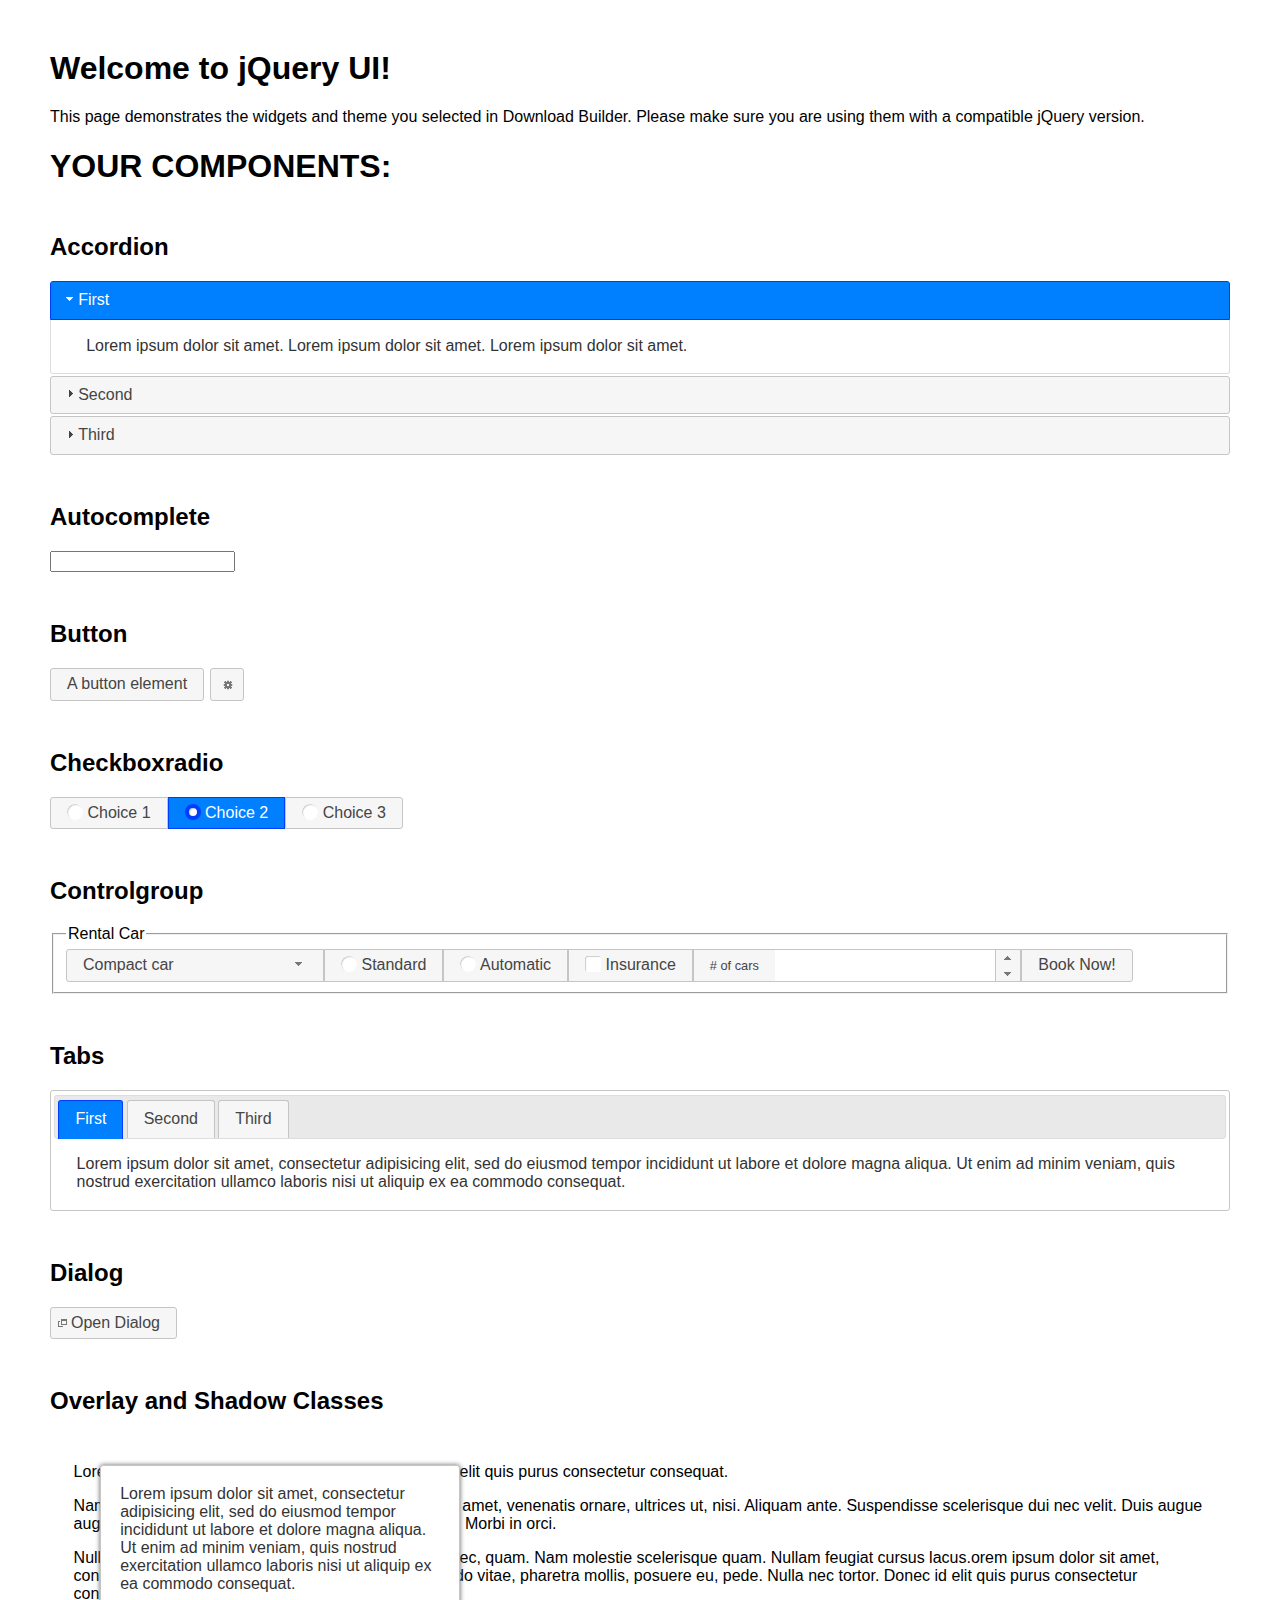
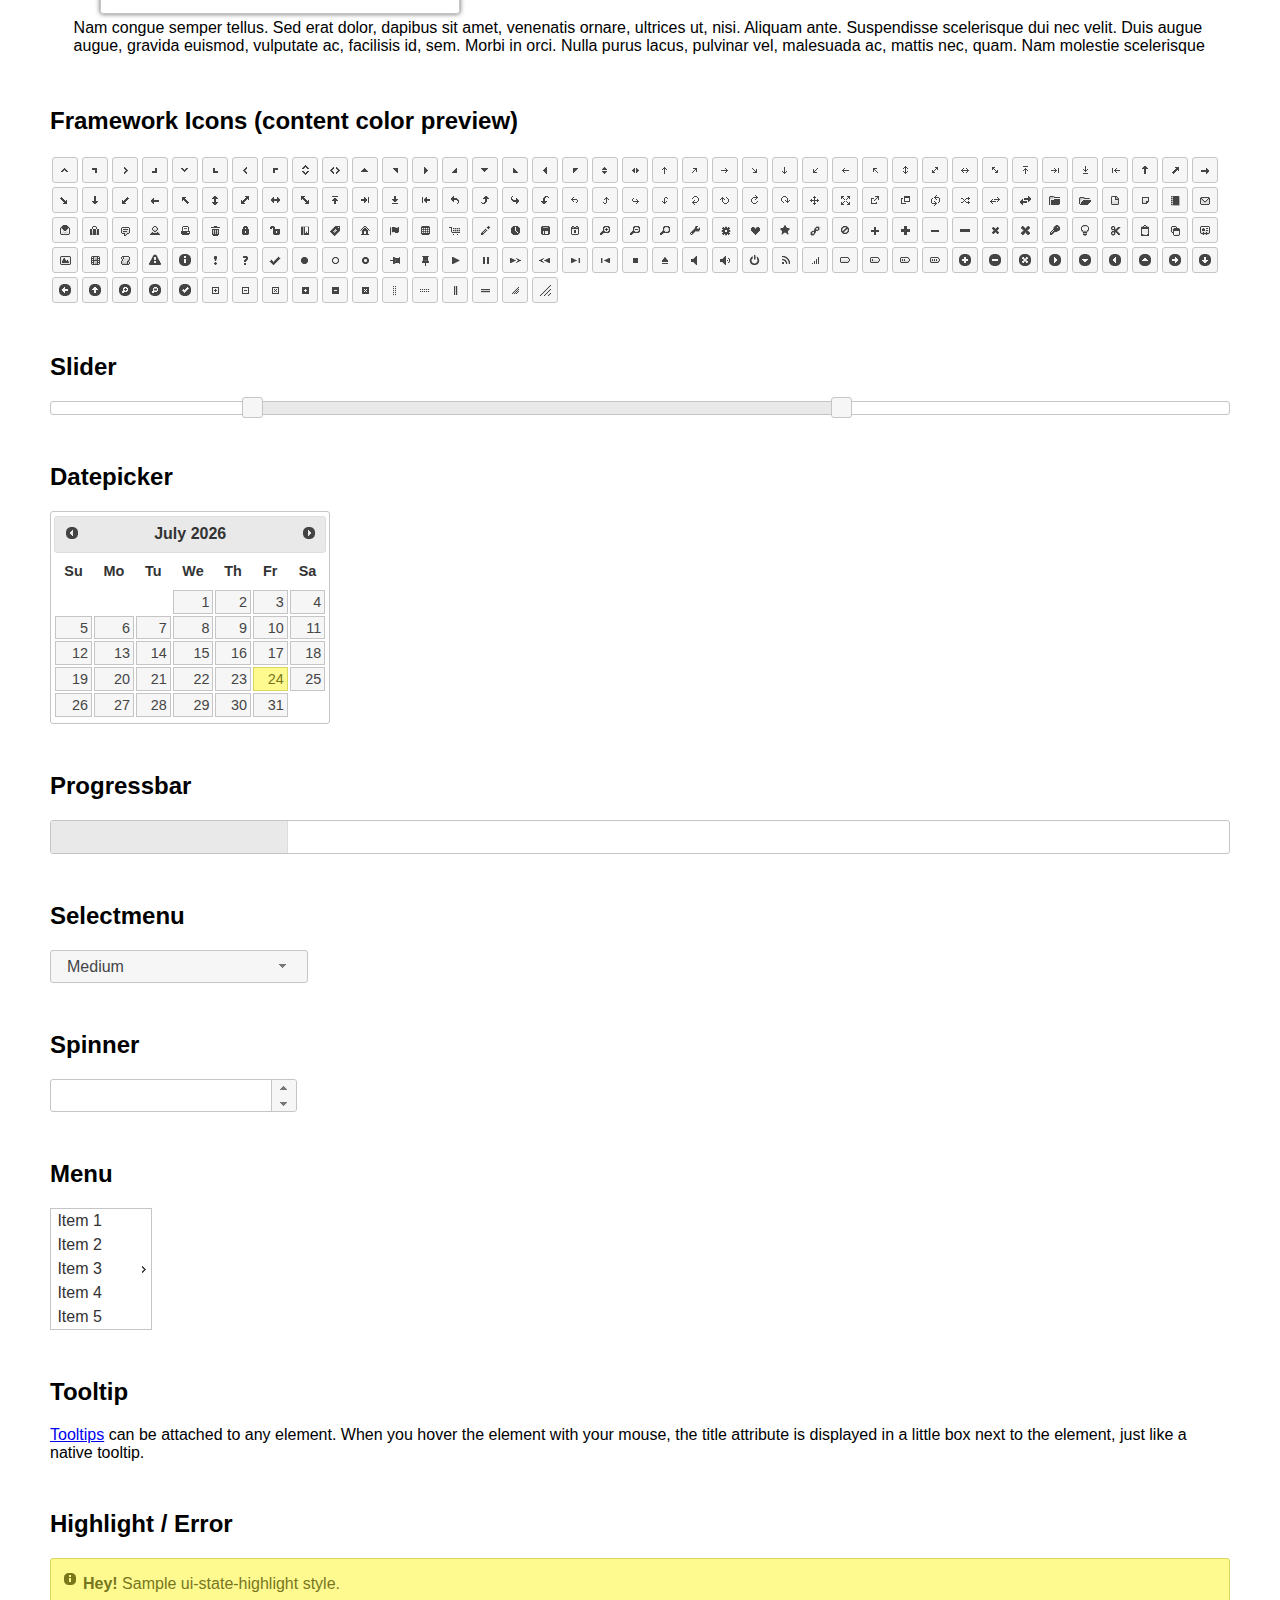
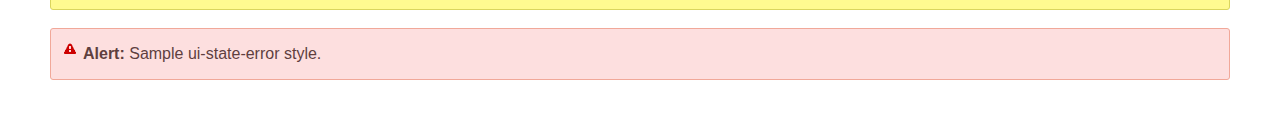
<file: scripts/jquery-ui-1.12.1/index.html>
<!doctype html>
<html lang="us">
<head>
	<meta charset="utf-8">
	<title>jQuery UI Example Page</title>
	<link href="jquery-ui.css" rel="stylesheet">
	<style>
	body{
		font-family: "Trebuchet MS", sans-serif;
		margin: 50px;
	}
	.demoHeaders {
		margin-top: 2em;
	}
	#dialog-link {
		padding: .4em 1em .4em 20px;
		text-decoration: none;
		position: relative;
	}
	#dialog-link span.ui-icon {
		margin: 0 5px 0 0;
		position: absolute;
		left: .2em;
		top: 50%;
		margin-top: -8px;
	}
	#icons {
		margin: 0;
		padding: 0;
	}
	#icons li {
		margin: 2px;
		position: relative;
		padding: 4px 0;
		cursor: pointer;
		float: left;
		list-style: none;
	}
	#icons span.ui-icon {
		float: left;
		margin: 0 4px;
	}
	.fakewindowcontain .ui-widget-overlay {
		position: absolute;
	}
	select {
		width: 200px;
	}
	</style>
</head>
<body>

<h1>Welcome to jQuery UI!</h1>

<div class="ui-widget">
	<p>This page demonstrates the widgets and theme you selected in Download Builder. Please make sure you are using them with a compatible jQuery version.</p>
</div>

<h1>YOUR COMPONENTS:</h1>


<!-- Accordion -->
<h2 class="demoHeaders">Accordion</h2>
<div id="accordion">
	<h3>First</h3>
	<div>Lorem ipsum dolor sit amet. Lorem ipsum dolor sit amet. Lorem ipsum dolor sit amet.</div>
	<h3>Second</h3>
	<div>Phasellus mattis tincidunt nibh.</div>
	<h3>Third</h3>
	<div>Nam dui erat, auctor a, dignissim quis.</div>
</div>



<!-- Autocomplete -->
<h2 class="demoHeaders">Autocomplete</h2>
<div>
	<input id="autocomplete" title="type &quot;a&quot;">
</div>



<!-- Button -->
<h2 class="demoHeaders">Button</h2>
<button id="button">A button element</button>
<button id="button-icon">An icon-only button</button>



<!-- Checkboxradio -->
<h2 class="demoHeaders">Checkboxradio</h2>
<form style="margin-top: 1em;">
	<div id="radioset">
		<input type="radio" id="radio1" name="radio"><label for="radio1">Choice 1</label>
		<input type="radio" id="radio2" name="radio" checked="checked"><label for="radio2">Choice 2</label>
		<input type="radio" id="radio3" name="radio"><label for="radio3">Choice 3</label>
	</div>
</form>



<!-- Controlgroup -->
<h2 class="demoHeaders">Controlgroup</h2>
<fieldset>
	<legend>Rental Car</legend>
	<div id="controlgroup">
		<select id="car-type">
			<option>Compact car</option>
			<option>Midsize car</option>
			<option>Full size car</option>
			<option>SUV</option>
			<option>Luxury</option>
			<option>Truck</option>
			<option>Van</option>
		</select>
		<label for="transmission-standard">Standard</label>
		<input type="radio" name="transmission" id="transmission-standard">
		<label for="transmission-automatic">Automatic</label>
		<input type="radio" name="transmission" id="transmission-automatic">
		<label for="insurance">Insurance</label>
		<input type="checkbox" name="insurance" id="insurance">
		<label for="horizontal-spinner" class="ui-controlgroup-label"># of cars</label>
		<input id="horizontal-spinner" class="ui-spinner-input">
		<button>Book Now!</button>
	</div>
</fieldset>



<!-- Tabs -->
<h2 class="demoHeaders">Tabs</h2>
<div id="tabs">
	<ul>
		<li><a href="#tabs-1">First</a></li>
		<li><a href="#tabs-2">Second</a></li>
		<li><a href="#tabs-3">Third</a></li>
	</ul>
	<div id="tabs-1">Lorem ipsum dolor sit amet, consectetur adipisicing elit, sed do eiusmod tempor incididunt ut labore et dolore magna aliqua. Ut enim ad minim veniam, quis nostrud exercitation ullamco laboris nisi ut aliquip ex ea commodo consequat.</div>
	<div id="tabs-2">Phasellus mattis tincidunt nibh. Cras orci urna, blandit id, pretium vel, aliquet ornare, felis. Maecenas scelerisque sem non nisl. Fusce sed lorem in enim dictum bibendum.</div>
	<div id="tabs-3">Nam dui erat, auctor a, dignissim quis, sollicitudin eu, felis. Pellentesque nisi urna, interdum eget, sagittis et, consequat vestibulum, lacus. Mauris porttitor ullamcorper augue.</div>
</div>



<h2 class="demoHeaders">Dialog</h2>
<p>
	<button id="dialog-link" class="ui-button ui-corner-all ui-widget">
		<span class="ui-icon ui-icon-newwin"></span>Open Dialog
	</button>
</p>

<h2 class="demoHeaders">Overlay and Shadow Classes</h2>
<div style="position: relative; width: 96%; height: 200px; padding:1% 2%; overflow:hidden;" class="fakewindowcontain">
	<p>Lorem ipsum dolor sit amet,  Nulla nec tortor. Donec id elit quis purus consectetur consequat. </p><p>Nam congue semper tellus. Sed erat dolor, dapibus sit amet, venenatis ornare, ultrices ut, nisi. Aliquam ante. Suspendisse scelerisque dui nec velit. Duis augue augue, gravida euismod, vulputate ac, facilisis id, sem. Morbi in orci. </p><p>Nulla purus lacus, pulvinar vel, malesuada ac, mattis nec, quam. Nam molestie scelerisque quam. Nullam feugiat cursus lacus.orem ipsum dolor sit amet, consectetur adipiscing elit. Donec libero risus, commodo vitae, pharetra mollis, posuere eu, pede. Nulla nec tortor. Donec id elit quis purus consectetur consequat. </p><p>Nam congue semper tellus. Sed erat dolor, dapibus sit amet, venenatis ornare, ultrices ut, nisi. Aliquam ante. Suspendisse scelerisque dui nec velit. Duis augue augue, gravida euismod, vulputate ac, facilisis id, sem. Morbi in orci. Nulla purus lacus, pulvinar vel, malesuada ac, mattis nec, quam. Nam molestie scelerisque quam. </p><p>Nullam feugiat cursus lacus.orem ipsum dolor sit amet, consectetur adipiscing elit. Donec libero risus, commodo vitae, pharetra mollis, posuere eu, pede. Nulla nec tortor. Donec id elit quis purus consectetur consequat. Nam congue semper tellus. Sed erat dolor, dapibus sit amet, venenatis ornare, ultrices ut, nisi. Aliquam ante. </p><p>Suspendisse scelerisque dui nec velit. Duis augue augue, gravida euismod, vulputate ac, facilisis id, sem. Morbi in orci. Nulla purus lacus, pulvinar vel, malesuada ac, mattis nec, quam. Nam molestie scelerisque quam. Nullam feugiat cursus lacus.orem ipsum dolor sit amet, consectetur adipiscing elit. Donec libero risus, commodo vitae, pharetra mollis, posuere eu, pede. Nulla nec tortor. Donec id elit quis purus consectetur consequat. Nam congue semper tellus. Sed erat dolor, dapibus sit amet, venenatis ornare, ultrices ut, nisi. </p>

	<!-- ui-dialog -->
	<div class="ui-widget-overlay ui-front"></div>
	<div style="position: absolute; width: 320px; left: 50px; top: 30px; padding: 1.2em" class="ui-widget ui-front ui-widget-content ui-corner-all ui-widget-shadow">
		Lorem ipsum dolor sit amet, consectetur adipisicing elit, sed do eiusmod tempor incididunt ut labore et dolore magna aliqua. Ut enim ad minim veniam, quis nostrud exercitation ullamco laboris nisi ut aliquip ex ea commodo consequat.
	</div>

</div>

<!-- ui-dialog -->
<div id="dialog" title="Dialog Title">
	<p>Lorem ipsum dolor sit amet, consectetur adipisicing elit, sed do eiusmod tempor incididunt ut labore et dolore magna aliqua. Ut enim ad minim veniam, quis nostrud exercitation ullamco laboris nisi ut aliquip ex ea commodo consequat.</p>
</div>



<h2 class="demoHeaders">Framework Icons (content color preview)</h2>
<ul id="icons" class="ui-widget ui-helper-clearfix">
	<li class="ui-state-default ui-corner-all" title=".ui-icon-caret-1-n"><span class="ui-icon ui-icon-caret-1-n"></span></li>
	<li class="ui-state-default ui-corner-all" title=".ui-icon-caret-1-ne"><span class="ui-icon ui-icon-caret-1-ne"></span></li>
	<li class="ui-state-default ui-corner-all" title=".ui-icon-caret-1-e"><span class="ui-icon ui-icon-caret-1-e"></span></li>
	<li class="ui-state-default ui-corner-all" title=".ui-icon-caret-1-se"><span class="ui-icon ui-icon-caret-1-se"></span></li>
	<li class="ui-state-default ui-corner-all" title=".ui-icon-caret-1-s"><span class="ui-icon ui-icon-caret-1-s"></span></li>
	<li class="ui-state-default ui-corner-all" title=".ui-icon-caret-1-sw"><span class="ui-icon ui-icon-caret-1-sw"></span></li>
	<li class="ui-state-default ui-corner-all" title=".ui-icon-caret-1-w"><span class="ui-icon ui-icon-caret-1-w"></span></li>
	<li class="ui-state-default ui-corner-all" title=".ui-icon-caret-1-nw"><span class="ui-icon ui-icon-caret-1-nw"></span></li>
	<li class="ui-state-default ui-corner-all" title=".ui-icon-caret-2-n-s"><span class="ui-icon ui-icon-caret-2-n-s"></span></li>
	<li class="ui-state-default ui-corner-all" title=".ui-icon-caret-2-e-w"><span class="ui-icon ui-icon-caret-2-e-w"></span></li>
	<li class="ui-state-default ui-corner-all" title=".ui-icon-triangle-1-n"><span class="ui-icon ui-icon-triangle-1-n"></span></li>
	<li class="ui-state-default ui-corner-all" title=".ui-icon-triangle-1-ne"><span class="ui-icon ui-icon-triangle-1-ne"></span></li>
	<li class="ui-state-default ui-corner-all" title=".ui-icon-triangle-1-e"><span class="ui-icon ui-icon-triangle-1-e"></span></li>
	<li class="ui-state-default ui-corner-all" title=".ui-icon-triangle-1-se"><span class="ui-icon ui-icon-triangle-1-se"></span></li>
	<li class="ui-state-default ui-corner-all" title=".ui-icon-triangle-1-s"><span class="ui-icon ui-icon-triangle-1-s"></span></li>
	<li class="ui-state-default ui-corner-all" title=".ui-icon-triangle-1-sw"><span class="ui-icon ui-icon-triangle-1-sw"></span></li>
	<li class="ui-state-default ui-corner-all" title=".ui-icon-triangle-1-w"><span class="ui-icon ui-icon-triangle-1-w"></span></li>
	<li class="ui-state-default ui-corner-all" title=".ui-icon-triangle-1-nw"><span class="ui-icon ui-icon-triangle-1-nw"></span></li>
	<li class="ui-state-default ui-corner-all" title=".ui-icon-triangle-2-n-s"><span class="ui-icon ui-icon-triangle-2-n-s"></span></li>
	<li class="ui-state-default ui-corner-all" title=".ui-icon-triangle-2-e-w"><span class="ui-icon ui-icon-triangle-2-e-w"></span></li>
	<li class="ui-state-default ui-corner-all" title=".ui-icon-arrow-1-n"><span class="ui-icon ui-icon-arrow-1-n"></span></li>
	<li class="ui-state-default ui-corner-all" title=".ui-icon-arrow-1-ne"><span class="ui-icon ui-icon-arrow-1-ne"></span></li>
	<li class="ui-state-default ui-corner-all" title=".ui-icon-arrow-1-e"><span class="ui-icon ui-icon-arrow-1-e"></span></li>
	<li class="ui-state-default ui-corner-all" title=".ui-icon-arrow-1-se"><span class="ui-icon ui-icon-arrow-1-se"></span></li>
	<li class="ui-state-default ui-corner-all" title=".ui-icon-arrow-1-s"><span class="ui-icon ui-icon-arrow-1-s"></span></li>
	<li class="ui-state-default ui-corner-all" title=".ui-icon-arrow-1-sw"><span class="ui-icon ui-icon-arrow-1-sw"></span></li>
	<li class="ui-state-default ui-corner-all" title=".ui-icon-arrow-1-w"><span class="ui-icon ui-icon-arrow-1-w"></span></li>
	<li class="ui-state-default ui-corner-all" title=".ui-icon-arrow-1-nw"><span class="ui-icon ui-icon-arrow-1-nw"></span></li>
	<li class="ui-state-default ui-corner-all" title=".ui-icon-arrow-2-n-s"><span class="ui-icon ui-icon-arrow-2-n-s"></span></li>
	<li class="ui-state-default ui-corner-all" title=".ui-icon-arrow-2-ne-sw"><span class="ui-icon ui-icon-arrow-2-ne-sw"></span></li>
	<li class="ui-state-default ui-corner-all" title=".ui-icon-arrow-2-e-w"><span class="ui-icon ui-icon-arrow-2-e-w"></span></li>
	<li class="ui-state-default ui-corner-all" title=".ui-icon-arrow-2-se-nw"><span class="ui-icon ui-icon-arrow-2-se-nw"></span></li>
	<li class="ui-state-default ui-corner-all" title=".ui-icon-arrowstop-1-n"><span class="ui-icon ui-icon-arrowstop-1-n"></span></li>
	<li class="ui-state-default ui-corner-all" title=".ui-icon-arrowstop-1-e"><span class="ui-icon ui-icon-arrowstop-1-e"></span></li>
	<li class="ui-state-default ui-corner-all" title=".ui-icon-arrowstop-1-s"><span class="ui-icon ui-icon-arrowstop-1-s"></span></li>
	<li class="ui-state-default ui-corner-all" title=".ui-icon-arrowstop-1-w"><span class="ui-icon ui-icon-arrowstop-1-w"></span></li>
	<li class="ui-state-default ui-corner-all" title=".ui-icon-arrowthick-1-n"><span class="ui-icon ui-icon-arrowthick-1-n"></span></li>
	<li class="ui-state-default ui-corner-all" title=".ui-icon-arrowthick-1-ne"><span class="ui-icon ui-icon-arrowthick-1-ne"></span></li>
	<li class="ui-state-default ui-corner-all" title=".ui-icon-arrowthick-1-e"><span class="ui-icon ui-icon-arrowthick-1-e"></span></li>
	<li class="ui-state-default ui-corner-all" title=".ui-icon-arrowthick-1-se"><span class="ui-icon ui-icon-arrowthick-1-se"></span></li>
	<li class="ui-state-default ui-corner-all" title=".ui-icon-arrowthick-1-s"><span class="ui-icon ui-icon-arrowthick-1-s"></span></li>
	<li class="ui-state-default ui-corner-all" title=".ui-icon-arrowthick-1-sw"><span class="ui-icon ui-icon-arrowthick-1-sw"></span></li>
	<li class="ui-state-default ui-corner-all" title=".ui-icon-arrowthick-1-w"><span class="ui-icon ui-icon-arrowthick-1-w"></span></li>
	<li class="ui-state-default ui-corner-all" title=".ui-icon-arrowthick-1-nw"><span class="ui-icon ui-icon-arrowthick-1-nw"></span></li>
	<li class="ui-state-default ui-corner-all" title=".ui-icon-arrowthick-2-n-s"><span class="ui-icon ui-icon-arrowthick-2-n-s"></span></li>
	<li class="ui-state-default ui-corner-all" title=".ui-icon-arrowthick-2-ne-sw"><span class="ui-icon ui-icon-arrowthick-2-ne-sw"></span></li>
	<li class="ui-state-default ui-corner-all" title=".ui-icon-arrowthick-2-e-w"><span class="ui-icon ui-icon-arrowthick-2-e-w"></span></li>
	<li class="ui-state-default ui-corner-all" title=".ui-icon-arrowthick-2-se-nw"><span class="ui-icon ui-icon-arrowthick-2-se-nw"></span></li>
	<li class="ui-state-default ui-corner-all" title=".ui-icon-arrowthickstop-1-n"><span class="ui-icon ui-icon-arrowthickstop-1-n"></span></li>
	<li class="ui-state-default ui-corner-all" title=".ui-icon-arrowthickstop-1-e"><span class="ui-icon ui-icon-arrowthickstop-1-e"></span></li>
	<li class="ui-state-default ui-corner-all" title=".ui-icon-arrowthickstop-1-s"><span class="ui-icon ui-icon-arrowthickstop-1-s"></span></li>
	<li class="ui-state-default ui-corner-all" title=".ui-icon-arrowthickstop-1-w"><span class="ui-icon ui-icon-arrowthickstop-1-w"></span></li>
	<li class="ui-state-default ui-corner-all" title=".ui-icon-arrowreturnthick-1-w"><span class="ui-icon ui-icon-arrowreturnthick-1-w"></span></li>
	<li class="ui-state-default ui-corner-all" title=".ui-icon-arrowreturnthick-1-n"><span class="ui-icon ui-icon-arrowreturnthick-1-n"></span></li>
	<li class="ui-state-default ui-corner-all" title=".ui-icon-arrowreturnthick-1-e"><span class="ui-icon ui-icon-arrowreturnthick-1-e"></span></li>
	<li class="ui-state-default ui-corner-all" title=".ui-icon-arrowreturnthick-1-s"><span class="ui-icon ui-icon-arrowreturnthick-1-s"></span></li>
	<li class="ui-state-default ui-corner-all" title=".ui-icon-arrowreturn-1-w"><span class="ui-icon ui-icon-arrowreturn-1-w"></span></li>
	<li class="ui-state-default ui-corner-all" title=".ui-icon-arrowreturn-1-n"><span class="ui-icon ui-icon-arrowreturn-1-n"></span></li>
	<li class="ui-state-default ui-corner-all" title=".ui-icon-arrowreturn-1-e"><span class="ui-icon ui-icon-arrowreturn-1-e"></span></li>
	<li class="ui-state-default ui-corner-all" title=".ui-icon-arrowreturn-1-s"><span class="ui-icon ui-icon-arrowreturn-1-s"></span></li>
	<li class="ui-state-default ui-corner-all" title=".ui-icon-arrowrefresh-1-w"><span class="ui-icon ui-icon-arrowrefresh-1-w"></span></li>
	<li class="ui-state-default ui-corner-all" title=".ui-icon-arrowrefresh-1-n"><span class="ui-icon ui-icon-arrowrefresh-1-n"></span></li>
	<li class="ui-state-default ui-corner-all" title=".ui-icon-arrowrefresh-1-e"><span class="ui-icon ui-icon-arrowrefresh-1-e"></span></li>
	<li class="ui-state-default ui-corner-all" title=".ui-icon-arrowrefresh-1-s"><span class="ui-icon ui-icon-arrowrefresh-1-s"></span></li>
	<li class="ui-state-default ui-corner-all" title=".ui-icon-arrow-4"><span class="ui-icon ui-icon-arrow-4"></span></li>
	<li class="ui-state-default ui-corner-all" title=".ui-icon-arrow-4-diag"><span class="ui-icon ui-icon-arrow-4-diag"></span></li>
	<li class="ui-state-default ui-corner-all" title=".ui-icon-extlink"><span class="ui-icon ui-icon-extlink"></span></li>
	<li class="ui-state-default ui-corner-all" title=".ui-icon-newwin"><span class="ui-icon ui-icon-newwin"></span></li>
	<li class="ui-state-default ui-corner-all" title=".ui-icon-refresh"><span class="ui-icon ui-icon-refresh"></span></li>
	<li class="ui-state-default ui-corner-all" title=".ui-icon-shuffle"><span class="ui-icon ui-icon-shuffle"></span></li>
	<li class="ui-state-default ui-corner-all" title=".ui-icon-transfer-e-w"><span class="ui-icon ui-icon-transfer-e-w"></span></li>
	<li class="ui-state-default ui-corner-all" title=".ui-icon-transferthick-e-w"><span class="ui-icon ui-icon-transferthick-e-w"></span></li>
	<li class="ui-state-default ui-corner-all" title=".ui-icon-folder-collapsed"><span class="ui-icon ui-icon-folder-collapsed"></span></li>
	<li class="ui-state-default ui-corner-all" title=".ui-icon-folder-open"><span class="ui-icon ui-icon-folder-open"></span></li>
	<li class="ui-state-default ui-corner-all" title=".ui-icon-document"><span class="ui-icon ui-icon-document"></span></li>
	<li class="ui-state-default ui-corner-all" title=".ui-icon-document-b"><span class="ui-icon ui-icon-document-b"></span></li>
	<li class="ui-state-default ui-corner-all" title=".ui-icon-note"><span class="ui-icon ui-icon-note"></span></li>
	<li class="ui-state-default ui-corner-all" title=".ui-icon-mail-closed"><span class="ui-icon ui-icon-mail-closed"></span></li>
	<li class="ui-state-default ui-corner-all" title=".ui-icon-mail-open"><span class="ui-icon ui-icon-mail-open"></span></li>
	<li class="ui-state-default ui-corner-all" title=".ui-icon-suitcase"><span class="ui-icon ui-icon-suitcase"></span></li>
	<li class="ui-state-default ui-corner-all" title=".ui-icon-comment"><span class="ui-icon ui-icon-comment"></span></li>
	<li class="ui-state-default ui-corner-all" title=".ui-icon-person"><span class="ui-icon ui-icon-person"></span></li>
	<li class="ui-state-default ui-corner-all" title=".ui-icon-print"><span class="ui-icon ui-icon-print"></span></li>
	<li class="ui-state-default ui-corner-all" title=".ui-icon-trash"><span class="ui-icon ui-icon-trash"></span></li>
	<li class="ui-state-default ui-corner-all" title=".ui-icon-locked"><span class="ui-icon ui-icon-locked"></span></li>
	<li class="ui-state-default ui-corner-all" title=".ui-icon-unlocked"><span class="ui-icon ui-icon-unlocked"></span></li>
	<li class="ui-state-default ui-corner-all" title=".ui-icon-bookmark"><span class="ui-icon ui-icon-bookmark"></span></li>
	<li class="ui-state-default ui-corner-all" title=".ui-icon-tag"><span class="ui-icon ui-icon-tag"></span></li>
	<li class="ui-state-default ui-corner-all" title=".ui-icon-home"><span class="ui-icon ui-icon-home"></span></li>
	<li class="ui-state-default ui-corner-all" title=".ui-icon-flag"><span class="ui-icon ui-icon-flag"></span></li>
	<li class="ui-state-default ui-corner-all" title=".ui-icon-calculator"><span class="ui-icon ui-icon-calculator"></span></li>
	<li class="ui-state-default ui-corner-all" title=".ui-icon-cart"><span class="ui-icon ui-icon-cart"></span></li>
	<li class="ui-state-default ui-corner-all" title=".ui-icon-pencil"><span class="ui-icon ui-icon-pencil"></span></li>
	<li class="ui-state-default ui-corner-all" title=".ui-icon-clock"><span class="ui-icon ui-icon-clock"></span></li>
	<li class="ui-state-default ui-corner-all" title=".ui-icon-disk"><span class="ui-icon ui-icon-disk"></span></li>
	<li class="ui-state-default ui-corner-all" title=".ui-icon-calendar"><span class="ui-icon ui-icon-calendar"></span></li>
	<li class="ui-state-default ui-corner-all" title=".ui-icon-zoomin"><span class="ui-icon ui-icon-zoomin"></span></li>
	<li class="ui-state-default ui-corner-all" title=".ui-icon-zoomout"><span class="ui-icon ui-icon-zoomout"></span></li>
	<li class="ui-state-default ui-corner-all" title=".ui-icon-search"><span class="ui-icon ui-icon-search"></span></li>
	<li class="ui-state-default ui-corner-all" title=".ui-icon-wrench"><span class="ui-icon ui-icon-wrench"></span></li>
	<li class="ui-state-default ui-corner-all" title=".ui-icon-gear"><span class="ui-icon ui-icon-gear"></span></li>
	<li class="ui-state-default ui-corner-all" title=".ui-icon-heart"><span class="ui-icon ui-icon-heart"></span></li>
	<li class="ui-state-default ui-corner-all" title=".ui-icon-star"><span class="ui-icon ui-icon-star"></span></li>
	<li class="ui-state-default ui-corner-all" title=".ui-icon-link"><span class="ui-icon ui-icon-link"></span></li>
	<li class="ui-state-default ui-corner-all" title=".ui-icon-cancel"><span class="ui-icon ui-icon-cancel"></span></li>
	<li class="ui-state-default ui-corner-all" title=".ui-icon-plus"><span class="ui-icon ui-icon-plus"></span></li>
	<li class="ui-state-default ui-corner-all" title=".ui-icon-plusthick"><span class="ui-icon ui-icon-plusthick"></span></li>
	<li class="ui-state-default ui-corner-all" title=".ui-icon-minus"><span class="ui-icon ui-icon-minus"></span></li>
	<li class="ui-state-default ui-corner-all" title=".ui-icon-minusthick"><span class="ui-icon ui-icon-minusthick"></span></li>
	<li class="ui-state-default ui-corner-all" title=".ui-icon-close"><span class="ui-icon ui-icon-close"></span></li>
	<li class="ui-state-default ui-corner-all" title=".ui-icon-closethick"><span class="ui-icon ui-icon-closethick"></span></li>
	<li class="ui-state-default ui-corner-all" title=".ui-icon-key"><span class="ui-icon ui-icon-key"></span></li>
	<li class="ui-state-default ui-corner-all" title=".ui-icon-lightbulb"><span class="ui-icon ui-icon-lightbulb"></span></li>
	<li class="ui-state-default ui-corner-all" title=".ui-icon-scissors"><span class="ui-icon ui-icon-scissors"></span></li>
	<li class="ui-state-default ui-corner-all" title=".ui-icon-clipboard"><span class="ui-icon ui-icon-clipboard"></span></li>
	<li class="ui-state-default ui-corner-all" title=".ui-icon-copy"><span class="ui-icon ui-icon-copy"></span></li>
	<li class="ui-state-default ui-corner-all" title=".ui-icon-contact"><span class="ui-icon ui-icon-contact"></span></li>
	<li class="ui-state-default ui-corner-all" title=".ui-icon-image"><span class="ui-icon ui-icon-image"></span></li>
	<li class="ui-state-default ui-corner-all" title=".ui-icon-video"><span class="ui-icon ui-icon-video"></span></li>
	<li class="ui-state-default ui-corner-all" title=".ui-icon-script"><span class="ui-icon ui-icon-script"></span></li>
	<li class="ui-state-default ui-corner-all" title=".ui-icon-alert"><span class="ui-icon ui-icon-alert"></span></li>
	<li class="ui-state-default ui-corner-all" title=".ui-icon-info"><span class="ui-icon ui-icon-info"></span></li>
	<li class="ui-state-default ui-corner-all" title=".ui-icon-notice"><span class="ui-icon ui-icon-notice"></span></li>
	<li class="ui-state-default ui-corner-all" title=".ui-icon-help"><span class="ui-icon ui-icon-help"></span></li>
	<li class="ui-state-default ui-corner-all" title=".ui-icon-check"><span class="ui-icon ui-icon-check"></span></li>
	<li class="ui-state-default ui-corner-all" title=".ui-icon-bullet"><span class="ui-icon ui-icon-bullet"></span></li>
	<li class="ui-state-default ui-corner-all" title=".ui-icon-radio-off"><span class="ui-icon ui-icon-radio-off"></span></li>
	<li class="ui-state-default ui-corner-all" title=".ui-icon-radio-on"><span class="ui-icon ui-icon-radio-on"></span></li>
	<li class="ui-state-default ui-corner-all" title=".ui-icon-pin-w"><span class="ui-icon ui-icon-pin-w"></span></li>
	<li class="ui-state-default ui-corner-all" title=".ui-icon-pin-s"><span class="ui-icon ui-icon-pin-s"></span></li>
	<li class="ui-state-default ui-corner-all" title=".ui-icon-play"><span class="ui-icon ui-icon-play"></span></li>
	<li class="ui-state-default ui-corner-all" title=".ui-icon-pause"><span class="ui-icon ui-icon-pause"></span></li>
	<li class="ui-state-default ui-corner-all" title=".ui-icon-seek-next"><span class="ui-icon ui-icon-seek-next"></span></li>
	<li class="ui-state-default ui-corner-all" title=".ui-icon-seek-prev"><span class="ui-icon ui-icon-seek-prev"></span></li>
	<li class="ui-state-default ui-corner-all" title=".ui-icon-seek-end"><span class="ui-icon ui-icon-seek-end"></span></li>
	<li class="ui-state-default ui-corner-all" title=".ui-icon-seek-first"><span class="ui-icon ui-icon-seek-first"></span></li>
	<li class="ui-state-default ui-corner-all" title=".ui-icon-stop"><span class="ui-icon ui-icon-stop"></span></li>
	<li class="ui-state-default ui-corner-all" title=".ui-icon-eject"><span class="ui-icon ui-icon-eject"></span></li>
	<li class="ui-state-default ui-corner-all" title=".ui-icon-volume-off"><span class="ui-icon ui-icon-volume-off"></span></li>
	<li class="ui-state-default ui-corner-all" title=".ui-icon-volume-on"><span class="ui-icon ui-icon-volume-on"></span></li>
	<li class="ui-state-default ui-corner-all" title=".ui-icon-power"><span class="ui-icon ui-icon-power"></span></li>
	<li class="ui-state-default ui-corner-all" title=".ui-icon-signal-diag"><span class="ui-icon ui-icon-signal-diag"></span></li>
	<li class="ui-state-default ui-corner-all" title=".ui-icon-signal"><span class="ui-icon ui-icon-signal"></span></li>
	<li class="ui-state-default ui-corner-all" title=".ui-icon-battery-0"><span class="ui-icon ui-icon-battery-0"></span></li>
	<li class="ui-state-default ui-corner-all" title=".ui-icon-battery-1"><span class="ui-icon ui-icon-battery-1"></span></li>
	<li class="ui-state-default ui-corner-all" title=".ui-icon-battery-2"><span class="ui-icon ui-icon-battery-2"></span></li>
	<li class="ui-state-default ui-corner-all" title=".ui-icon-battery-3"><span class="ui-icon ui-icon-battery-3"></span></li>
	<li class="ui-state-default ui-corner-all" title=".ui-icon-circle-plus"><span class="ui-icon ui-icon-circle-plus"></span></li>
	<li class="ui-state-default ui-corner-all" title=".ui-icon-circle-minus"><span class="ui-icon ui-icon-circle-minus"></span></li>
	<li class="ui-state-default ui-corner-all" title=".ui-icon-circle-close"><span class="ui-icon ui-icon-circle-close"></span></li>
	<li class="ui-state-default ui-corner-all" title=".ui-icon-circle-triangle-e"><span class="ui-icon ui-icon-circle-triangle-e"></span></li>
	<li class="ui-state-default ui-corner-all" title=".ui-icon-circle-triangle-s"><span class="ui-icon ui-icon-circle-triangle-s"></span></li>
	<li class="ui-state-default ui-corner-all" title=".ui-icon-circle-triangle-w"><span class="ui-icon ui-icon-circle-triangle-w"></span></li>
	<li class="ui-state-default ui-corner-all" title=".ui-icon-circle-triangle-n"><span class="ui-icon ui-icon-circle-triangle-n"></span></li>
	<li class="ui-state-default ui-corner-all" title=".ui-icon-circle-arrow-e"><span class="ui-icon ui-icon-circle-arrow-e"></span></li>
	<li class="ui-state-default ui-corner-all" title=".ui-icon-circle-arrow-s"><span class="ui-icon ui-icon-circle-arrow-s"></span></li>
	<li class="ui-state-default ui-corner-all" title=".ui-icon-circle-arrow-w"><span class="ui-icon ui-icon-circle-arrow-w"></span></li>
	<li class="ui-state-default ui-corner-all" title=".ui-icon-circle-arrow-n"><span class="ui-icon ui-icon-circle-arrow-n"></span></li>
	<li class="ui-state-default ui-corner-all" title=".ui-icon-circle-zoomin"><span class="ui-icon ui-icon-circle-zoomin"></span></li>
	<li class="ui-state-default ui-corner-all" title=".ui-icon-circle-zoomout"><span class="ui-icon ui-icon-circle-zoomout"></span></li>
	<li class="ui-state-default ui-corner-all" title=".ui-icon-circle-check"><span class="ui-icon ui-icon-circle-check"></span></li>
	<li class="ui-state-default ui-corner-all" title=".ui-icon-circlesmall-plus"><span class="ui-icon ui-icon-circlesmall-plus"></span></li>
	<li class="ui-state-default ui-corner-all" title=".ui-icon-circlesmall-minus"><span class="ui-icon ui-icon-circlesmall-minus"></span></li>
	<li class="ui-state-default ui-corner-all" title=".ui-icon-circlesmall-close"><span class="ui-icon ui-icon-circlesmall-close"></span></li>
	<li class="ui-state-default ui-corner-all" title=".ui-icon-squaresmall-plus"><span class="ui-icon ui-icon-squaresmall-plus"></span></li>
	<li class="ui-state-default ui-corner-all" title=".ui-icon-squaresmall-minus"><span class="ui-icon ui-icon-squaresmall-minus"></span></li>
	<li class="ui-state-default ui-corner-all" title=".ui-icon-squaresmall-close"><span class="ui-icon ui-icon-squaresmall-close"></span></li>
	<li class="ui-state-default ui-corner-all" title=".ui-icon-grip-dotted-vertical"><span class="ui-icon ui-icon-grip-dotted-vertical"></span></li>
	<li class="ui-state-default ui-corner-all" title=".ui-icon-grip-dotted-horizontal"><span class="ui-icon ui-icon-grip-dotted-horizontal"></span></li>
	<li class="ui-state-default ui-corner-all" title=".ui-icon-grip-solid-vertical"><span class="ui-icon ui-icon-grip-solid-vertical"></span></li>
	<li class="ui-state-default ui-corner-all" title=".ui-icon-grip-solid-horizontal"><span class="ui-icon ui-icon-grip-solid-horizontal"></span></li>
	<li class="ui-state-default ui-corner-all" title=".ui-icon-gripsmall-diagonal-se"><span class="ui-icon ui-icon-gripsmall-diagonal-se"></span></li>
	<li class="ui-state-default ui-corner-all" title=".ui-icon-grip-diagonal-se"><span class="ui-icon ui-icon-grip-diagonal-se"></span></li>
</ul>


<!-- Slider -->
<h2 class="demoHeaders">Slider</h2>
<div id="slider"></div>



<!-- Datepicker -->
<h2 class="demoHeaders">Datepicker</h2>
<div id="datepicker"></div>



<!-- Progressbar -->
<h2 class="demoHeaders">Progressbar</h2>
<div id="progressbar"></div>



<!-- Progressbar -->
<h2 class="demoHeaders">Selectmenu</h2>
<select id="selectmenu">
	<option>Slower</option>
	<option>Slow</option>
	<option selected="selected">Medium</option>
	<option>Fast</option>
	<option>Faster</option>
</select>



<!-- Spinner -->
<h2 class="demoHeaders">Spinner</h2>
<input id="spinner">



<!-- Menu -->
<h2 class="demoHeaders">Menu</h2>
<ul style="width:100px;" id="menu">
	<li><div>Item 1</div></li>
	<li><div>Item 2</div></li>
	<li><div>Item 3</div>
		<ul>
			<li><div>Item 3-1</div></li>
			<li><div>Item 3-2</div></li>
			<li><div>Item 3-3</div></li>
			<li><div>Item 3-4</div></li>
			<li><div>Item 3-5</div></li>
		</ul>
	</li>
	<li><div>Item 4</div></li>
	<li><div>Item 5</div></li>
</ul>



<!-- Tooltip -->
<h2 class="demoHeaders">Tooltip</h2>
<p id="tooltip">
	<a href="#" title="That&apos;s what this widget is">Tooltips</a> can be attached to any element. When you hover
the element with your mouse, the title attribute is displayed in a little box next to the element, just like a native tooltip.
</p>


<!-- Highlight / Error -->
<h2 class="demoHeaders">Highlight / Error</h2>
<div class="ui-widget">
	<div class="ui-state-highlight ui-corner-all" style="margin-top: 20px; padding: 0 .7em;">
		<p><span class="ui-icon ui-icon-info" style="float: left; margin-right: .3em;"></span>
		<strong>Hey!</strong> Sample ui-state-highlight style.</p>
	</div>
</div>
<br>
<div class="ui-widget">
	<div class="ui-state-error ui-corner-all" style="padding: 0 .7em;">
		<p><span class="ui-icon ui-icon-alert" style="float: left; margin-right: .3em;"></span>
		<strong>Alert:</strong> Sample ui-state-error style.</p>
	</div>
</div>

<script src="external/jquery/jquery.js"></script>
<script src="jquery-ui.js"></script>
<script>

$( "#accordion" ).accordion();



var availableTags = [
	"ActionScript",
	"AppleScript",
	"Asp",
	"BASIC",
	"C",
	"C++",
	"Clojure",
	"COBOL",
	"ColdFusion",
	"Erlang",
	"Fortran",
	"Groovy",
	"Haskell",
	"Java",
	"JavaScript",
	"Lisp",
	"Perl",
	"PHP",
	"Python",
	"Ruby",
	"Scala",
	"Scheme"
];
$( "#autocomplete" ).autocomplete({
	source: availableTags
});



$( "#button" ).button();
$( "#button-icon" ).button({
	icon: "ui-icon-gear",
	showLabel: false
});



$( "#radioset" ).buttonset();



$( "#controlgroup" ).controlgroup();



$( "#tabs" ).tabs();



$( "#dialog" ).dialog({
	autoOpen: false,
	width: 400,
	buttons: [
		{
			text: "Ok",
			click: function() {
				$( this ).dialog( "close" );
			}
		},
		{
			text: "Cancel",
			click: function() {
				$( this ).dialog( "close" );
			}
		}
	]
});

// Link to open the dialog
$( "#dialog-link" ).click(function( event ) {
	$( "#dialog" ).dialog( "open" );
	event.preventDefault();
});



$( "#datepicker" ).datepicker({
	inline: true
});



$( "#slider" ).slider({
	range: true,
	values: [ 17, 67 ]
});



$( "#progressbar" ).progressbar({
	value: 20
});



$( "#spinner" ).spinner();



$( "#menu" ).menu();



$( "#tooltip" ).tooltip();



$( "#selectmenu" ).selectmenu();


// Hover states on the static widgets
$( "#dialog-link, #icons li" ).hover(
	function() {
		$( this ).addClass( "ui-state-hover" );
	},
	function() {
		$( this ).removeClass( "ui-state-hover" );
	}
);
</script>
</body>
</html>
</file>
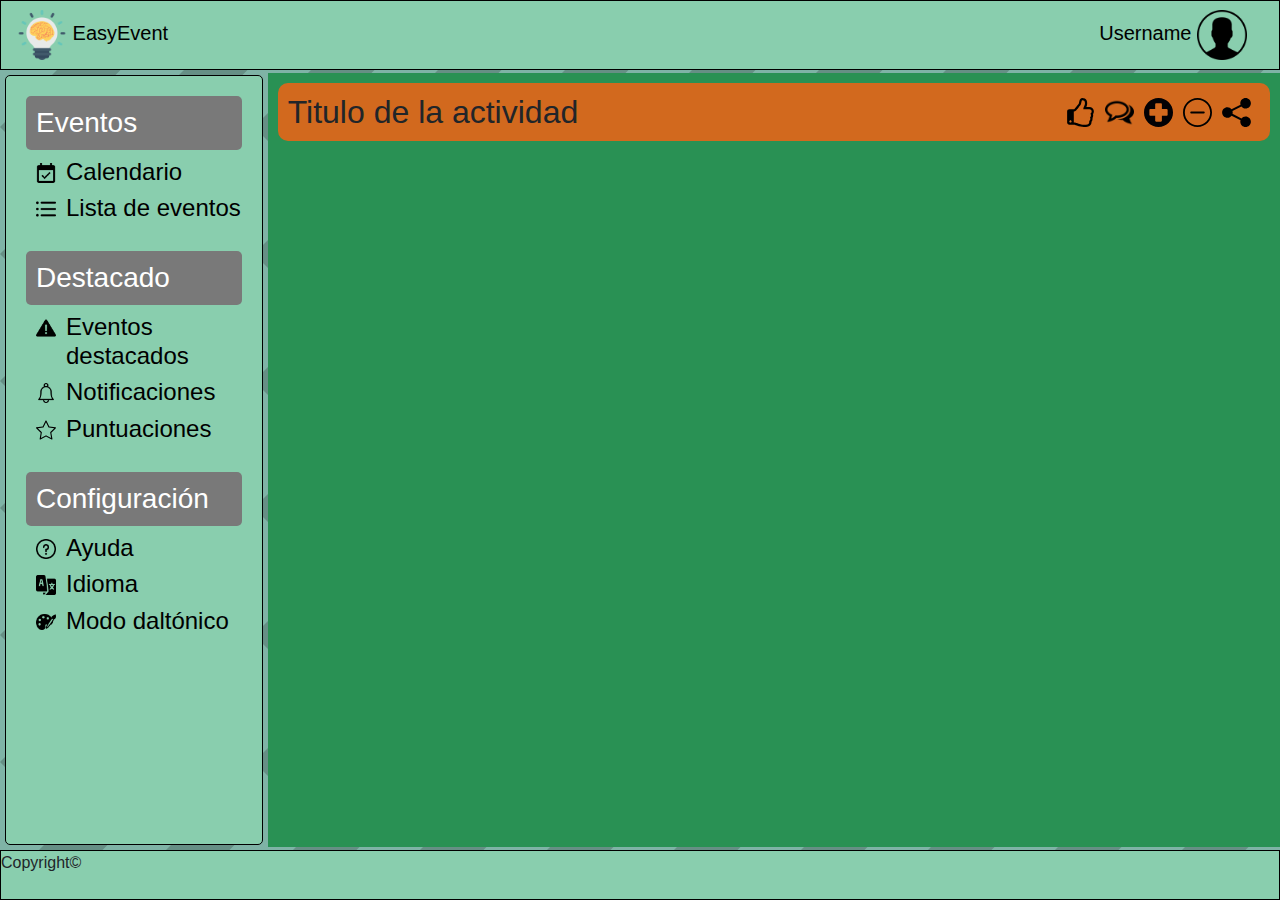
<file: activity.html>
<!doctype html>
<html lang="en">

<head>
    <meta charset="utf-8">
    <meta name="viewport" content="width=device-width, initial-scale=1, shrink-to-fit=no">
    <link rel="icon" type="image/png" href="./images/favicon.ico">
    <link rel="stylesheet" type="text/css" href="css/style.css">
    <link rel="stylesheet" href="https://stackpath.bootstrapcdn.com/bootstrap/4.3.1/css/bootstrap.min.css"
        integrity="sha384-ggOyR0iXCbMQv3Xipma34MD+dH/1fQ784/j6cY/iJTQUOhcWr7x9JvoRxT2MZw1T" crossorigin="anonymous">
    <title>EasyEvent</title>
</head>

<body>
    <header class="navbar navbar-expand-lg">
        <a class="navbar-brand" href="#">
            <img class="navbar-image" src="./images/logo.png"> EasyEvent
        </a>
        <div class="collapse navbar-collapse" id="navbarTogglerDemo02"></div>
        <a class="navbar-brand" href="#" role="menuitem" id="dropdownMenuLink" data-toggle="dropdown">
            Username <img class="navbar-image" src="./images/user.png">
        </a>
        <div class="dropdown-menu dropdown-menu-right" aria-labelledby="dropdownMenuLink">
            <a class="dropdown-item" href="#">Editar perfil</a>
            <a class="dropdown-item" href="#">Mis contactos</a>
            <a class="dropdown-item" href="#">Cerrar sesión</a>
        </div>
    </header>
    <div class="main">
        <aside>
            <div class="sidebar-group">
                <h3>Eventos</h3>
                <a href="./calendar.html">
                    <img class="aside-icons" src="./images/calendar.png" alt="Calendario">
                    <h4>Calendario</h4>
                </a>
                <a href="#">
                    <img class="aside-icons" src="./images/list.png" alt="Eventos">
                    <h4>Lista de eventos</h4>
                </a>
            </div>
            <div class="sidebar-group">
                <h3>Destacado</h3>
                <a class="" href="./highlighted.html">
                    <img class="aside-icons" src="./images/danger.png" alt="Eventos destacados">
                    <h4>Eventos destacados</h4>
                </a>
                <a href="./notifications.html">
                    <img class="aside-icons" src="./images/notifications.png" alt="Notificaciones">
                    <h4>Notificaciones</h4>
                </a>
                <a href="#">
                    <img class="aside-icons" src="./images/star.svg" alt="Calendario">
                    <h4>Puntuaciones</h4>
                </a>
            </div>
            <div class="sidebar-group">
                <h3>Configuración</h3>
                <a class="" href="#">
                    <img class="aside-icons" src="./images/help.png" alt="Eventos destacados">
                    <h4>Ayuda</h4>
                </a>
                <a href="#">
                    <img class="aside-icons" src="./images/translate.png" alt="Notificaciones">
                    <h4>Idioma</h4>
                </a>
                <a href="#" id="colorblind">
                    <img class="aside-icons" src="./images/color.png" alt="Calendario">
                    <h4>Modo daltónico</h4>
                </a>
            </div>
        </aside>
        <div class="activity-info">
            <section class="title-activity">
                <h2>Titulo de la actividad</h2>
                <div class="buttons-activity">
                    <img src="images/like.svg" alt="">
                    <img src="images/chat.png" alt="">
                    <img src="images/more.svg" alt="">
                    <img src="images/leave.svg" id="leave-activity" alt="">
                    <img src="images/share.svg" alt="">
                </div>
            </section>
        </div>
    </div>
    <footer>
        Copyright©
    </footer>
    <script src="https://ajax.googleapis.com/ajax/libs/jquery/3.4.1/jquery.min.js"></script>
    <script src="./scripts/jquery-ui-1.12.1/external/jquery/jquery.js"></script>
    <script src="./scripts/jquery-ui-1.12.1/jquery-ui.min.js"></script>
    <script src="./scripts/index.js"></script>
    <script src="https://cdnjs.cloudflare.com/ajax/libs/popper.js/1.14.7/umd/popper.min.js">
    </script>
    <script src="https://stackpath.bootstrapcdn.com/bootstrap/4.3.1/js/bootstrap.min.js">
    </script>
</body>

</html>
<!--NOTAS: MODO DALTONICO; MODO DALTONICO; MODO OSCURO;-->
</file>
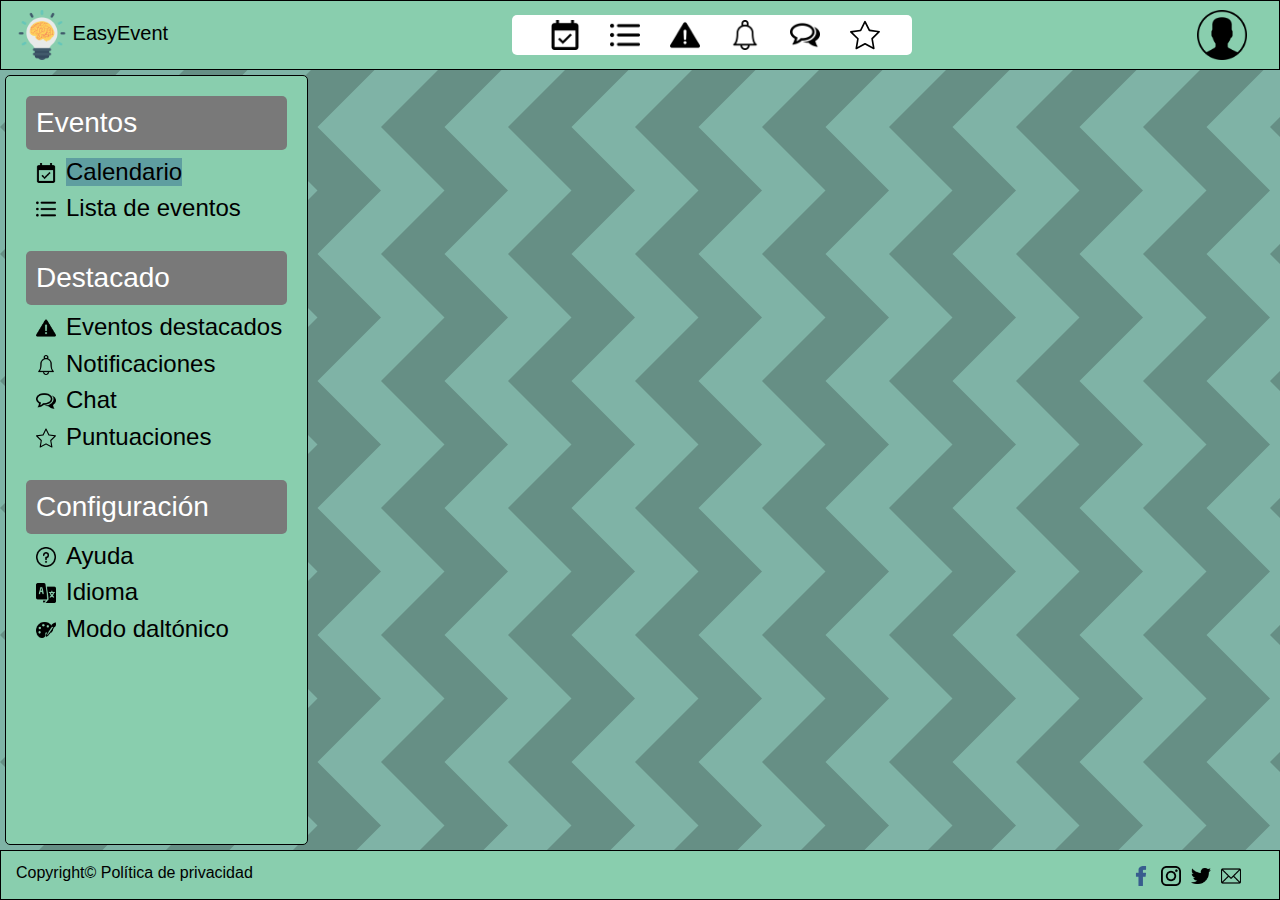
<file: calendar.html>
<!doctype html>
<html lang="en">

<head>
    <meta charset="utf-8">
    <meta name="viewport" content="width=device-width, initial-scale=1, shrink-to-fit=no">
    <link rel="icon" type="image/png" href="images/favicon.ico">
    <link rel="stylesheet" type="text/css" href="css/style.css">
    <link rel="stylesheet" href="https://stackpath.bootstrapcdn.com/bootstrap/4.3.1/css/bootstrap.min.css"
        integrity="sha384-ggOyR0iXCbMQv3Xipma34MD+dH/1fQ784/j6cY/iJTQUOhcWr7x9JvoRxT2MZw1T" crossorigin="anonymous">
    <title>EasyEvent</title>
</head>

<body>
    <header class="navbar navbar-expand-lg">
        <a class="navbar-brand" href="list.html">
            <img class="navbar-image" src="./images/logo.png"> EasyEvent
        </a>
        <ul class="navbar-nav mr-auto">
            <a data-toggle="tooltip" title="Calendario" title="Calendario" class="nav-item" href="calendar.html">
                <img class="navbar-icons" src="./images/calendar.png" alt="Calendario">
            </a>
            <a data-toggle="tooltip" title="Lista" class="nav-item" href="list.html">
                <img class="navbar-icons" src="./images/list.png" alt="Lista">
            </a>
            <a data-toggle="tooltip" title="Destacados" class="nav-item" href="highlighted.html">
                <img class="navbar-icons" src="./images/danger.png" alt="Destacados">
            </a>
            <a data-toggle="tooltip" title="Notificaciones" class="nav-item" href="notifications.html">
                <img class="navbar-icons" src="./images/notifications.png" alt="Notificaciones">
            </a>
            <a data-toggle="tooltip" title="Chat" class="nav-item" href="chat.html">
                <img class="navbar-icons" src="./images/chat.png" alt="Chat">
            </a>
            <a data-toggle="tooltip" title="Puntuaciones" class="nav-item" href="likes.html">
                <img class="navbar-icons" src="./images/star.svg" alt="Puntuaciones">
            </a>
        </ul>
        <div class="collapse navbar-collapse" id="navbarTogglerDemo02"></div>
        <a class="navbar-brand" href="#" role="menuitem" id="dropdownMenuLink" data-toggle="dropdown">
            <span id="username">Username</span> <img class="navbar-image" src="./images/user.png">
        </a>
        <div class="dropdown-menu dropdown-menu-right" aria-labelledby="dropdownMenuLink">
            <a class="dropdown-item" href="user.html">Editar perfil</a>
            <a class="dropdown-item" href="index.html">Cerrar sesión</a>
        </div>
    </header>
        <div class="mobile-header">
            <ul>
                <a data-toggle="tooltip" title="Calendario" title="Calendario" class="nav-item" href="calendar.html">
                    <img class="navbar-icons" src="./images/calendar.png" alt="Calendario">
                </a>
                <a data-toggle="tooltip" title="Lista" class="nav-item" href="list.html">
                    <img class="navbar-icons" src="./images/list.png" alt="Lista">
                </a>
                <a data-toggle="tooltip" title="Destacados" class="nav-item" href="highlighted.html">
                    <img class="navbar-icons" src="./images/danger.png" alt="Destacados">
                </a>
                <a data-toggle="tooltip" title="Notificaciones" class="nav-item" href="notifications.html">
                    <img class="navbar-icons" src="./images/notifications.png" alt="Notificaciones">
                </a>
                <a data-toggle="tooltip" title="Chat" class="nav-item" href="chat.html">
                    <img class="navbar-icons" src="./images/chat.png" alt="Chat">
                </a>
                <a data-toggle="tooltip" title="Puntuaciones" class="nav-item" href="likes.html">
                    <img class="navbar-icons" src="./images/star.svg" alt="Puntuaciones">
                </a>
            </ul>
        </div>
    <div class="main">
        <aside>
            <div class="sidebar-group">
                <h3>Eventos</h3>
                <a href="calendar.html">
                    <img class="aside-icons" src="./images/calendar.png" alt="Calendario">
                    <h4 class="selected" data-toggle="tooltip" title="Ver tus actividades en un calendario">Calendario
                    </h4>
                </a>
                <a href="list.html">
                    <img class="aside-icons" src="./images/list.png" alt="Eventos">
                    <h4 data-toggle="tooltip" title="Ver tus actividades en formato columnas">Lista de eventos</h4>
                </a>
            </div>
            <div class="sidebar-group">
                <h3>Destacado</h3>
                <a href="highlighted.html">
                    <img class="aside-icons" src="./images/danger.png" alt="Eventos destacados">
                    <h4 data-toggle="tooltip" title="Encuentra eventos a los que unirte">Eventos destacados</h4>
                </a>
                <a href="notifications.html">
                    <img class="aside-icons" src="./images/notifications.png" alt="Notificaciones">
                    <h4 data-toggle="tooltip" title="Comprueba quién quiere que te unas a su evento">Notificaciones</h4>
                </a>
                <a href="chat.html">
                    <img class="aside-icons" src="./images/chat.png" alt="Chat">
                    <h4 data-toggle="tooltip" title="Envia mensajes a tus amigos">Chat</h4>
                </a>
                <a href="likes.html">
                    <img class="aside-icons" src="./images/star.svg" alt="Likes">
                    <h4 data-toggle="tooltip" title="Recopilación de eventos que te gustan">Puntuaciones</h4>
                </a>
            </div>
            <div class="sidebar-group">
                <h3 title="Accede a opciones de configuración">Configuración</h3>
                <a class="" href="settings.html">
                    <img class="aside-icons" src="./images/help.png" alt="Eventos destacados">
                    <h4 data-toggle="tooltip" title="Encuentra ayuda para usar la aplicación">Ayuda</h4>
                </a>
                <a href="language.html">
                    <img class="aside-icons" src="./images/translate.png" alt="Notificaciones">
                    <h4 data-toggle="tooltip" title="Cambia el idioma de la página">Idioma</h4>
                </a>
                <a href="settings.html" id="colorblind">
                    <img class="aside-icons" src="./images/color.png" alt="Calendario">
                    <h4 data-toggle="tooltip" title="Cambia la paleta de colores para adaptarla a tus necesidades">Modo
                        daltónico</h4>
                </a>
            </div>
        </aside>
        <div class="content">
        </div>
    </div>
    <footer>
        <div class="social-media">
            <a href="#">
                <img class="aside-icons" src="./images/facebook.png" alt="Calendario">
            </a>
            <a href="#">
                <img class="aside-icons" src="./images/instagram.png" alt="Calendario">
            </a>
            <a href="#">
                <img class="aside-icons" src="./images/twitter.png" alt="Calendario">
            </a>
            <a href="#">
                <img class="aside-icons" src="./images/email.png" alt="Calendario">
            </a>
        </div>
        <a class="privacy" href="/">
            Copyright© Política de privacidad
        </a>
    </footer>
    <script src="https://ajax.googleapis.com/ajax/libs/jquery/3.4.1/jquery.min.js"></script>
    <script src="./scripts/jquery-ui-1.12.1/external/jquery/jquery.js"></script>
    <script src="./scripts/jquery-ui-1.12.1/jquery-ui.min.js"></script>
    <script src="./scripts/index.js"></script>
    <script src="https://cdnjs.cloudflare.com/ajax/libs/popper.js/1.14.7/umd/popper.min.js">
    </script>
    <script src="https://stackpath.bootstrapcdn.com/bootstrap/4.3.1/js/bootstrap.min.js">
    </script>
</body>

</html>
</file>
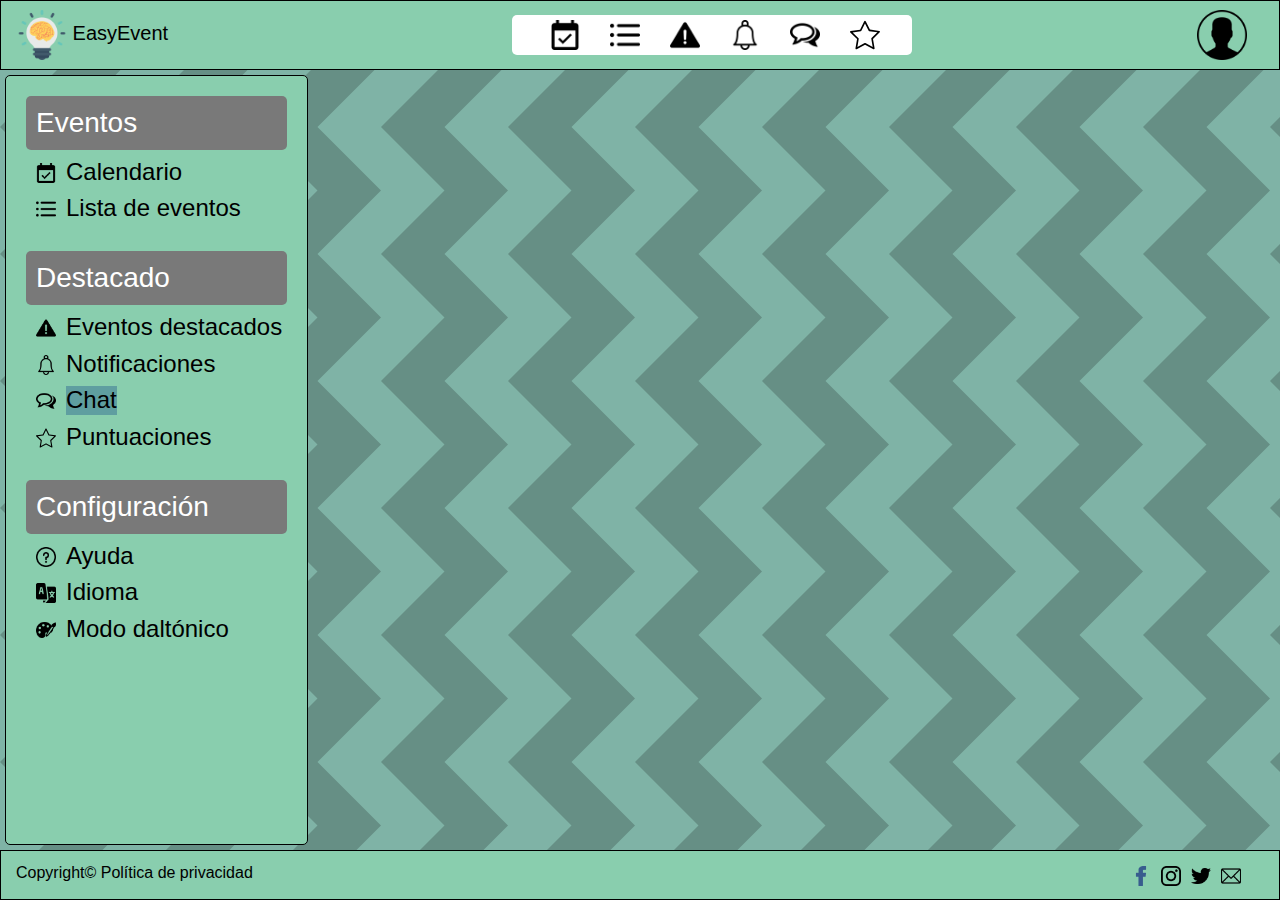
<file: chat.html>
<!doctype html>
<html lang="en">

<head>
    <meta charset="utf-8">
    <meta name="viewport" content="width=device-width, initial-scale=1, shrink-to-fit=no">
    <link rel="icon" type="image/png" href="images/favicon.ico">
    <link rel="stylesheet" type="text/css" href="css/style.css">
    <link rel="stylesheet" href="https://stackpath.bootstrapcdn.com/bootstrap/4.3.1/css/bootstrap.min.css"
        integrity="sha384-ggOyR0iXCbMQv3Xipma34MD+dH/1fQ784/j6cY/iJTQUOhcWr7x9JvoRxT2MZw1T" crossorigin="anonymous">
    <title>EasyEvent</title>
</head>

<body>
    <header class="navbar navbar-expand-lg">
        <a class="navbar-brand" href="/list.html">
            <img class="navbar-image" src="./images/logo.png"> EasyEvent
        </a>
        <ul class="navbar-nav mr-auto">
            <a data-toggle="tooltip" title="Calendario" title="Calendario" class="nav-item" href="calendar.html">
                <img class="navbar-icons" src="./images/calendar.png" alt="Calendario">
            </a>
            <a data-toggle="tooltip" title="Lista" class="nav-item" href="list.html">
                <img class="navbar-icons" src="./images/list.png" alt="Lista">
            </a>
            <a data-toggle="tooltip" title="Destacados" class="nav-item" href="highlighted.html">
                <img class="navbar-icons" src="./images/danger.png" alt="Destacados">
            </a>
            <a data-toggle="tooltip" title="Notificaciones" class="nav-item" href="notifications.html">
                <img class="navbar-icons" src="./images/notifications.png" alt="Notificaciones">
            </a>
            <a data-toggle="tooltip" title="Chat" class="nav-item" href="chat.html">
                <img class="navbar-icons" src="./images/chat.png" alt="Chat">
            </a>
            <a data-toggle="tooltip" title="Puntuaciones" class="nav-item" href="likes.html">
                <img class="navbar-icons" src="./images/star.svg" alt="Puntuaciones">
            </a>
        </ul>
        <div class="collapse navbar-collapse" id="navbarTogglerDemo02"></div>
        <a class="navbar-brand" href="#" role="menuitem" id="dropdownMenuLink" data-toggle="dropdown">
            <span id="username">Username</span> <img class="navbar-image" src="./images/user.png">
        </a>
        <div class="dropdown-menu dropdown-menu-right" aria-labelledby="dropdownMenuLink">
            <a class="dropdown-item" href="user.html">Editar perfil</a>
            <a class="dropdown-item" href="index.html">Cerrar sesión</a>
        </div>
    </header>
        <div class="mobile-header">
            <ul>
                <a data-toggle="tooltip" title="Calendario" title="Calendario" class="nav-item" href="calendar.html">
                    <img class="navbar-icons" src="./images/calendar.png" alt="Calendario">
                </a>
                <a data-toggle="tooltip" title="Lista" class="nav-item" href="list.html">
                    <img class="navbar-icons" src="./images/list.png" alt="Lista">
                </a>
                <a data-toggle="tooltip" title="Destacados" class="nav-item" href="highlighted.html">
                    <img class="navbar-icons" src="./images/danger.png" alt="Destacados">
                </a>
                <a data-toggle="tooltip" title="Notificaciones" class="nav-item" href="notifications.html">
                    <img class="navbar-icons" src="./images/notifications.png" alt="Notificaciones">
                </a>
                <a data-toggle="tooltip" title="Chat" class="nav-item" href="chat.html">
                    <img class="navbar-icons" src="./images/chat.png" alt="Chat">
                </a>
                <a data-toggle="tooltip" title="Puntuaciones" class="nav-item" href="likes.html">
                    <img class="navbar-icons" src="./images/star.svg" alt="Puntuaciones">
                </a>
            </ul>
        </div>
    <div class="main">
        <aside>
            <div class="sidebar-group">
                <h3>Eventos</h3>
                <a href="calendar.html">
                    <img class="aside-icons" src="./images/calendar.png" alt="Calendario">
                    <h4 data-toggle="tooltip" title="Ver tus actividades en un calendario">Calendario
                    </h4>
                </a>
                <a href="list.html">
                    <img class="aside-icons" src="./images/list.png" alt="Eventos">
                    <h4 data-toggle="tooltip" title="Ver tus actividades en formato columnas">Lista de eventos</h4>
                </a>
            </div>
            <div class="sidebar-group">
                <h3>Destacado</h3>
                <a href="highlighted.html">
                    <img class="aside-icons" src="./images/danger.png" alt="Eventos destacados">
                    <h4 data-toggle="tooltip" title="Encuentra eventos a los que unirte">Eventos destacados</h4>
                </a>
                <a href="notifications.html">
                    <img class="aside-icons" src="./images/notifications.png" alt="Notificaciones">
                    <h4 data-toggle="tooltip" title="Comprueba quién quiere que te unas a su evento">Notificaciones</h4>
                </a>
                <a href="chat.html">
                    <img class="aside-icons" src="./images/chat.png" alt="Chat">
                    <h4 class="selected" data-toggle="tooltip" title="Envia mensajes a tus amigos">Chat</h4>
                </a>
                <a href="likes.html">
                    <img class="aside-icons" src="./images/star.svg" alt="Likes">
                    <h4 data-toggle="tooltip" title="Recopilación de eventos que te gustan">Puntuaciones</h4>
                </a>
            </div>
            <div class="sidebar-group">
                <h3 title="Accede a opciones de configuración">Configuración</h3>
                <a class="" href="settings.html">
                    <img class="aside-icons" src="./images/help.png" alt="Eventos destacados">
                    <h4 data-toggle="tooltip" title="Encuentra ayuda para usar la aplicación">Ayuda</h4>
                </a>
                <a href="language.html">
                    <img class="aside-icons" src="./images/translate.png" alt="Notificaciones">
                    <h4 data-toggle="tooltip" title="Cambia el idioma de la página">Idioma</h4>
                </a>
                <a href="settings.html" id="colorblind">
                    <img class="aside-icons" src="./images/color.png" alt="Calendario">
                    <h4 data-toggle="tooltip" title="Cambia la paleta de colores para adaptarla a tus necesidades">Modo
                        daltónico</h4>
                </a>
            </div>
        </aside>
        <div class="content">
        </div>
    </div>
    <footer>
        <div class="social-media">
            <a href="#">
                <img class="aside-icons" src="./images/facebook.png" alt="Calendario">
            </a>
            <a href="#">
                <img class="aside-icons" src="./images/instagram.png" alt="Calendario">
            </a>
            <a href="#">
                <img class="aside-icons" src="./images/twitter.png" alt="Calendario">
            </a>
            <a href="#">
                <img class="aside-icons" src="./images/email.png" alt="Calendario">
            </a>
        </div>
        <a class="privacy" href="/">
            Copyright© Política de privacidad
        </a>
    </footer>
    <script src="https://ajax.googleapis.com/ajax/libs/jquery/3.4.1/jquery.min.js"></script>
    <script src="./scripts/jquery-ui-1.12.1/external/jquery/jquery.js"></script>
    <script src="./scripts/jquery-ui-1.12.1/jquery-ui.min.js"></script>
    <script src="./scripts/index.js"></script>
    <script src="https://cdnjs.cloudflare.com/ajax/libs/popper.js/1.14.7/umd/popper.min.js">
    </script>
    <script src="https://stackpath.bootstrapcdn.com/bootstrap/4.3.1/js/bootstrap.min.js">
    </script>
</body>

</html>
</file>
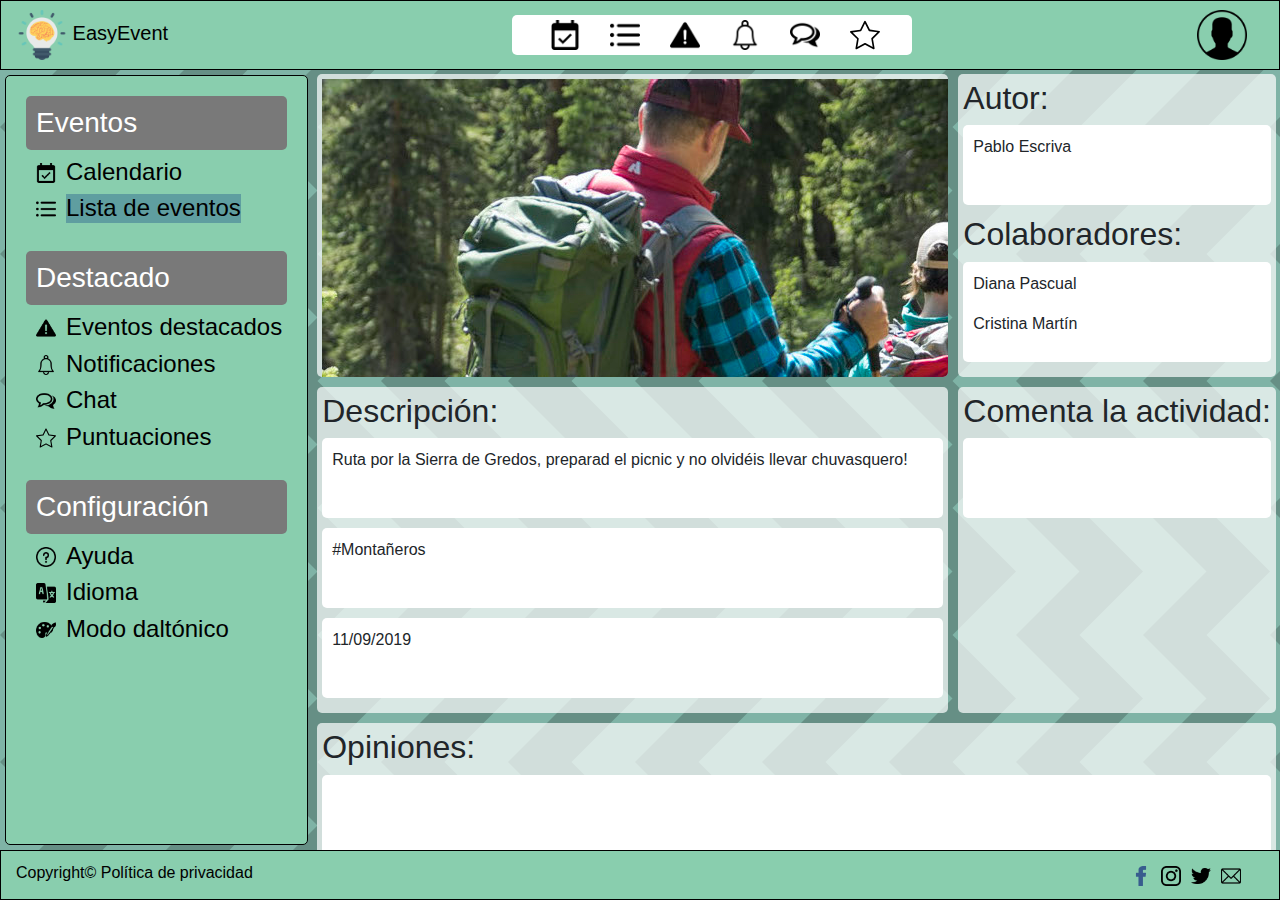
<file: event.html>
<!doctype html>
<html lang="en">

<head>
    <meta charset="utf-8">
    <meta name="viewport" content="width=device-width, initial-scale=1, shrink-to-fit=no">
    <link rel="icon" type="image/png" href="images/favicon.ico">
    <link rel="stylesheet" type="text/css" href="css/style.css">
    <link rel="stylesheet" href="https://stackpath.bootstrapcdn.com/bootstrap/4.3.1/css/bootstrap.min.css"
        integrity="sha384-ggOyR0iXCbMQv3Xipma34MD+dH/1fQ784/j6cY/iJTQUOhcWr7x9JvoRxT2MZw1T" crossorigin="anonymous">
    <title>EasyEvent</title>
</head>

<body>
    <header class="navbar navbar-expand-lg">
        <a class="navbar-brand" href="/list.html">
            <img class="navbar-image" src="./images/logo.png"> EasyEvent
        </a>
        <ul class="navbar-nav mr-auto">
            <a data-toggle="tooltip" title="Calendario" title="Calendario" class="nav-item" href="calendar.html">
                <img class="navbar-icons" src="./images/calendar.png" alt="Calendario">
            </a>
            <a data-toggle="tooltip" title="Lista" class="nav-item" href="list.html">
                <img class="navbar-icons" src="./images/list.png" alt="Lista">
            </a>
            <a data-toggle="tooltip" title="Destacados" class="nav-item" href="highlighted.html">
                <img class="navbar-icons" src="./images/danger.png" alt="Destacados">
            </a>
            <a data-toggle="tooltip" title="Notificaciones" class="nav-item" href="notifications.html">
                <img class="navbar-icons" src="./images/notifications.png" alt="Notificaciones">
            </a>
            <a data-toggle="tooltip" title="Chat" class="nav-item" href="chat.html">
                <img class="navbar-icons" src="./images/chat.png" alt="Chat">
            </a>
            <a data-toggle="tooltip" title="Puntuaciones" class="nav-item" href="likes.html">
                <img class="navbar-icons" src="./images/star.svg" alt="Puntuaciones">
            </a>
        </ul>
        <div class="collapse navbar-collapse" id="navbarTogglerDemo02"></div>
        <a class="navbar-brand" href="#" role="menuitem" id="dropdownMenuLink" data-toggle="dropdown">
            <span id="username">Username</span> <img class="navbar-image" src="./images/user.png">
        </a>
        <div class="dropdown-menu dropdown-menu-right" aria-labelledby="dropdownMenuLink">
            <a class="dropdown-item" href="user.html">Editar perfil</a>
            <a class="dropdown-item" href="index.html">Cerrar sesión</a>
        </div>
    </header>
        <div class="mobile-header">
            <ul>
                <a data-toggle="tooltip" title="Calendario" title="Calendario" class="nav-item" href="calendar.html">
                    <img class="navbar-icons" src="./images/calendar.png" alt="Calendario">
                </a>
                <a data-toggle="tooltip" title="Lista" class="nav-item" href="list.html">
                    <img class="navbar-icons" src="./images/list.png" alt="Lista">
                </a>
                <a data-toggle="tooltip" title="Destacados" class="nav-item" href="highlighted.html">
                    <img class="navbar-icons" src="./images/danger.png" alt="Destacados">
                </a>
                <a data-toggle="tooltip" title="Notificaciones" class="nav-item" href="notifications.html">
                    <img class="navbar-icons" src="./images/notifications.png" alt="Notificaciones">
                </a>
                <a data-toggle="tooltip" title="Chat" class="nav-item" href="chat.html">
                    <img class="navbar-icons" src="./images/chat.png" alt="Chat">
                </a>
                <a data-toggle="tooltip" title="Puntuaciones" class="nav-item" href="likes.html">
                    <img class="navbar-icons" src="./images/star.svg" alt="Puntuaciones">
                </a>
            </ul>
        </div>
    <div class="main">
        <aside>
            <div class="sidebar-group">
                <h3>Eventos</h3>
                <a href="calendar.html">
                    <img class="aside-icons" src="./images/calendar.png" alt="Calendario">
                    <h4 data-toggle="tooltip" title="Ver tus actividades en un calendario">Calendario
                    </h4>
                </a>
                <a href="list.html">
                    <img class="aside-icons" src="./images/list.png" alt="Eventos">
                    <h4 class="selected" data-toggle="tooltip" title="Ver tus actividades en formato columnas">Lista de
                        eventos</h4>
                </a>
            </div>
            <div class="sidebar-group">
                <h3>Destacado</h3>
                <a href="highlighted.html">
                    <img class="aside-icons" src="./images/danger.png" alt="Eventos destacados">
                    <h4 data-toggle="tooltip" title="Encuentra eventos a los que unirte">Eventos destacados</h4>
                </a>
                <a href="notifications.html">
                    <img class="aside-icons" src="./images/notifications.png" alt="Notificaciones">
                    <h4 data-toggle="tooltip" title="Comprueba quién quiere que te unas a su evento">Notificaciones</h4>
                </a>
                <a href="chat.html">
                    <img class="aside-icons" src="./images/chat.png" alt="Chat">
                    <h4 data-toggle="tooltip" title="Envia mensajes a tus amigos">Chat</h4>
                </a>
                <a href="likes.html">
                    <img class="aside-icons" src="./images/star.svg" alt="Likes">
                    <h4 data-toggle="tooltip" title="Recopilación de eventos que te gustan">Puntuaciones</h4>
                </a>
            </div>
            <div class="sidebar-group">
                <h3 title="Accede a opciones de configuración">Configuración</h3>
                <a class="" href="settings.html">
                    <img class="aside-icons" src="./images/help.png" alt="Eventos destacados">
                    <h4 data-toggle="tooltip" title="Encuentra ayuda para usar la aplicación">Ayuda</h4>
                </a>
                <a href="language.html">
                    <img class="aside-icons" src="./images/translate.png" alt="Notificaciones">
                    <h4 data-toggle="tooltip" title="Cambia el idioma de la página">Idioma</h4>
                </a>
                <a href="settings.html" id="colorblind">
                    <img class="aside-icons" src="./images/color.png" alt="Calendario">
                    <h4 data-toggle="tooltip" title="Cambia la paleta de colores para adaptarla a tus necesidades">Modo
                        daltónico</h4>
                </a>
            </div>
        </aside>
        <div class="content">
            <div class="event-block">
                <div class="event-image"> <img src="images/hiking.jpg"></div>
                <div class="event-people">
                    <h2>Autor: </h2>
                    <div class="event-content">
                        <p>Pablo Escriva</p>
                    </div>
                    <h2>Colaboradores: </h2>
                    <div class="event-content">
                        <p>Diana Pascual</p>
                        <p>Cristina Martín</p>
                    </div>
                </div>
                <div class="event-details">
                    <h2>Descripción: </h2>
                    <div class="event-content">
                        <p>Ruta por la Sierra de Gredos, preparad el picnic y no olvidéis llevar chuvasquero!</p>
                    </div>
                    <div class="event-content">
                        <p>#Montañeros</p>
                    </div>
                    <div class="event-content">
                        <p>11/09/2019</p>
                    </div>
                </div>
                <div class="event-comments">
                    <h2>Comenta la actividad: </h2>
                    <div class="event-content">

                    </div>
                </div>

                <div class="event-opinion">
                    <h2>Opiniones: </h2>
                    <div class="event-content">

                    </div>
                </div>

            </div>
        </div>
    </div>
    <footer>
        <div class="social-media">
            <a href="#">
                <img class="aside-icons" src="./images/facebook.png" alt="Calendario">
            </a>
            <a href="#">
                <img class="aside-icons" src="./images/instagram.png" alt="Calendario">
            </a>
            <a href="#">
                <img class="aside-icons" src="./images/twitter.png" alt="Calendario">
            </a>
            <a href="#">
                <img class="aside-icons" src="./images/email.png" alt="Calendario">
            </a>
        </div>
        <a class="privacy" href="/">
            Copyright© Política de privacidad
        </a>
    </footer>
    <script src="https://ajax.googleapis.com/ajax/libs/jquery/3.4.1/jquery.min.js"></script>
    <script src="./scripts/jquery-ui-1.12.1/external/jquery/jquery.js"></script>
    <script src="./scripts/jquery-ui-1.12.1/jquery-ui.min.js"></script>
    <script src="./scripts/index.js"></script>
    <script src="https://cdnjs.cloudflare.com/ajax/libs/popper.js/1.14.7/umd/popper.min.js">
    </script>
    <script src="https://stackpath.bootstrapcdn.com/bootstrap/4.3.1/js/bootstrap.min.js">
    </script>
</body>

</html>
</file>
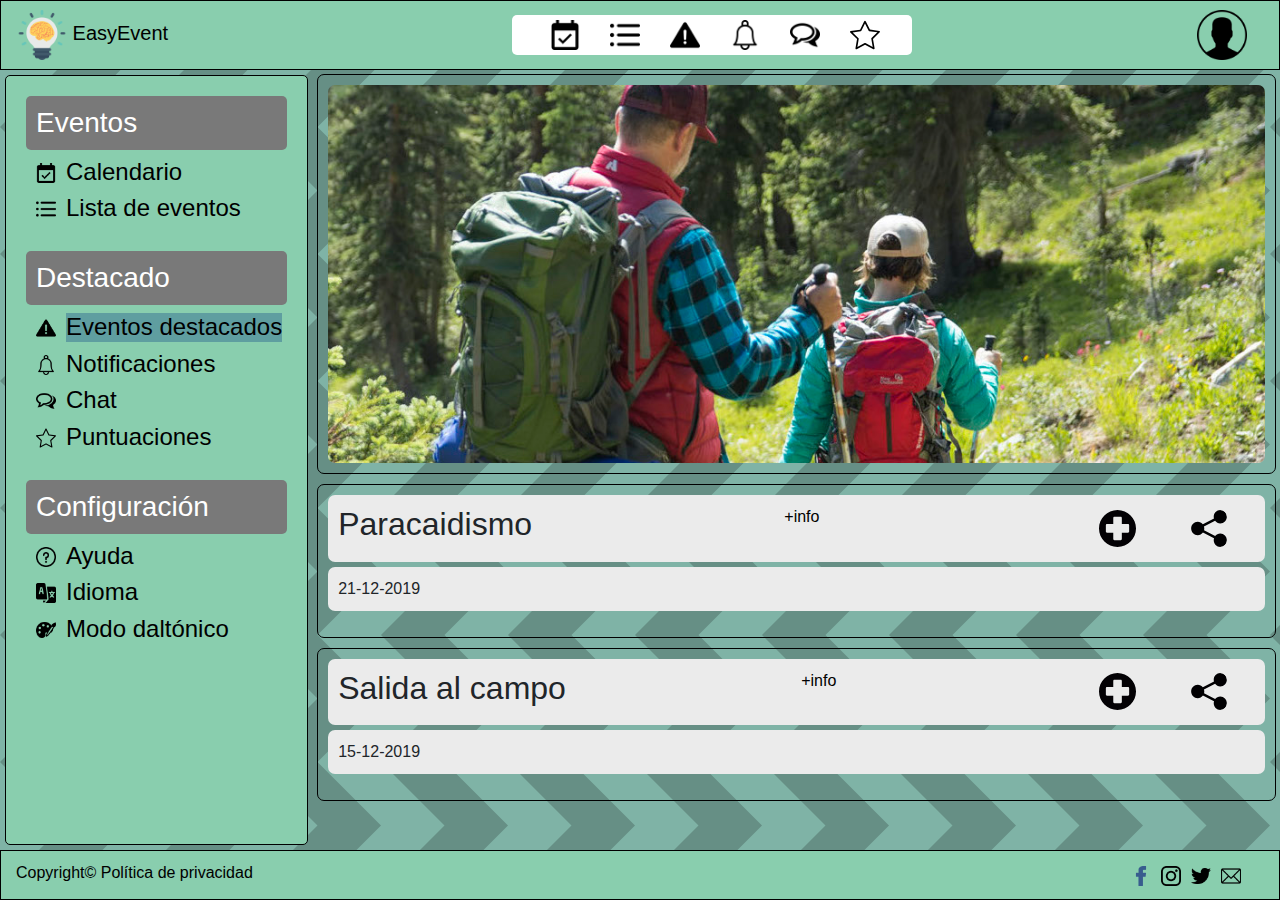
<file: highlighted.html>
<!doctype html>
<html lang="en">

<head>
    <meta charset="utf-8">
    <meta name="viewport" content="width=device-width, initial-scale=1, shrink-to-fit=no">
    <link rel="icon" type="image/png" href="images/favicon.ico">
    <link rel="stylesheet" type="text/css" href="css/style.css">
    <link rel="stylesheet" href="https://stackpath.bootstrapcdn.com/bootstrap/4.3.1/css/bootstrap.min.css"
        integrity="sha384-ggOyR0iXCbMQv3Xipma34MD+dH/1fQ784/j6cY/iJTQUOhcWr7x9JvoRxT2MZw1T" crossorigin="anonymous">
    <title>EasyEvent</title>
</head>

<body>
    
    <div class="share-alert">
        <div class="share-with">
            <h3>¿A quien desea enviarle la actividad?</h3>
            <h3 id="activity-name">Nombre de la actividad</h3>
            <h3 id="activity-date">Fecha de la actividad</h3>
            <div class="input-User">
                <input type="text" placeholder="Nombre de usuario">
                <div class="opt-buttons">

                    <button id="share-button" value="Enviar"></button>
                    <button id="cancel-button" value="Cancelar"></button>
                    
                </div>
            </div>
        </div>
    </div>

    <header class="navbar navbar-expand-lg">
        <a class="navbar-brand" href="list.html">
            <img class="navbar-image" src="./images/logo.png" alt="logo"> <span class="navbar-title">EasyEvent</span>
        </a>
        <ul class="navbar-nav mr-auto">
            <li>
                <a data-toggle="tooltip" title="Calendario" class="nav-item" href="calendar.html">
                    <img class="navbar-icons" src="./images/calendar.png" alt="Calendario">
                </a>
            </li>
            <li>
                <a data-toggle="tooltip" title="Lista" class="nav-item" href="list.html">
                    <img class="navbar-icons" src="./images/list.png" alt="Lista">
                </a>
            </li>
            <li>
                <a data-toggle="tooltip" title="Destacados" class="nav-item" href="highlighted.html">
                    <img class="navbar-icons" src="./images/danger.png" alt="Destacados">
                </a>
            </li>
            <li>
                <a data-toggle="tooltip" title="Notificaciones" class="nav-item" href="notifications.html">
                    <img class="navbar-icons" src="./images/notifications.png" alt="Notificaciones">
                </a>
            </li>
            <li>
                <a data-toggle="tooltip" title="Chat" class="nav-item" href="chat.html">
                    <img class="navbar-icons" src="./images/chat.png" alt="Chat">
                </a>
            </li>
            <li>
                <a data-toggle="tooltip" title="Puntuaciones" class="nav-item" href="likes.html">
                    <img class="navbar-icons" src="./images/star.svg" alt="Puntuaciones">
                </a>
            </li>
        </ul>
        <div class="collapse navbar-collapse" id="navbarTogglerDemo02"></div>
        <a class="navbar-brand" href="#" id="dropdownMenuLink" data-toggle="dropdown">
            <span id="username">Username</span> <img class="navbar-image" src="./images/user.png" alt="user">
        </a>
        <div class="dropdown-menu dropdown-menu-right" aria-labelledby="dropdownMenuLink">
            <a class="dropdown-item" href="user.html">Editar perfil</a>
            <a class="dropdown-item" href="index.html">Cerrar sesión</a>
        </div>
    </header>
        <div class="mobile-header">
                <ul>
                    <li>
                        <a data-toggle="tooltip" title="Calendario" class="nav-item" href="calendar.html">
                            <img class="navbar-icons" src="./images/calendar.png" alt="Calendario">
                        </a>
                    </li>
                    <li>
                        <a data-toggle="tooltip" title="Lista" class="nav-item" href="list.html">
                            <img class="navbar-icons" src="./images/list.png" alt="Lista">
                        </a>
                    </li>
                    <li>
                        <a data-toggle="tooltip" title="Destacados" class="nav-item" href="highlighted.html">
                            <img class="navbar-icons" src="./images/danger.png" alt="Destacados">
                        </a>
                    </li>
                    <li>
                        <a data-toggle="tooltip" title="Notificaciones" class="nav-item" href="notifications.html">
                            <img class="navbar-icons" src="./images/notifications.png" alt="Notificaciones">
                        </a>
                    </li>
                    <li>
                        <a data-toggle="tooltip" title="Chat" class="nav-item" href="chat.html">
                            <img class="navbar-icons" src="./images/chat.png" alt="Chat">
                        </a>
                    </li>
                    <li>
                        <a data-toggle="tooltip" title="Puntuaciones" class="nav-item" href="likes.html">
                            <img class="navbar-icons" src="./images/star.svg" alt="Puntuaciones">
                        </a>
                    </li>
                </ul>
        </div>
    <div class="main">
        <aside>
            <div class="sidebar-group">
                <h3>Eventos</h3>
                <a href="calendar.html">
                    <img class="aside-icons" src="./images/calendar.png" alt="Calendario">
                    <h4 data-toggle="tooltip" title="Ver tus actividades en un calendario">Calendario
                    </h4>
                </a>
                <a href="list.html">
                    <img class="aside-icons" src="./images/list.png" alt="Eventos">
                    <h4 data-toggle="tooltip" title="Ver tus actividades en formato columnas">Lista de eventos</h4>
                </a>
            </div>
            <div class="sidebar-group">
                <h3>Destacado</h3>
                <a href="highlighted.html">
                    <img class="aside-icons" src="./images/danger.png" alt="Eventos destacados">
                    <h4 class="selected"  data-toggle="tooltip" title="Encuentra eventos a los que unirte">Eventos destacados</h4>
                </a>
                <a href="notifications.html">
                    <img class="aside-icons" src="./images/notifications.png" alt="Notificaciones">
                    <h4 data-toggle="tooltip" title="Comprueba quién quiere que te unas a su evento">Notificaciones</h4>
                </a>
                <a href="chat.html">
                    <img class="aside-icons" src="./images/chat.png" alt="Chat">
                    <h4 data-toggle="tooltip" title="Envia mensajes a tus amigos">Chat</h4>
                </a>
                <a href="likes.html">
                    <img class="aside-icons" src="./images/star.svg" alt="Likes">
                    <h4 data-toggle="tooltip" title="Recopilación de eventos que te gustan">Puntuaciones</h4>
                </a>
            </div>
            <div class="sidebar-group">
                <h3 title="Accede a opciones de configuración">Configuración</h3>
                <a class="" href="settings.html">
                    <img class="aside-icons" src="./images/help.png" alt="Eventos destacados">
                    <h4 data-toggle="tooltip" title="Encuentra ayuda para usar la aplicación">Ayuda</h4>
                </a>
                <a href="language.html">
                    <img class="aside-icons" src="./images/translate.png" alt="Notificaciones">
                    <h4 data-toggle="tooltip" title="Cambia el idioma de la página">Idioma</h4>
                </a>
                <a href="settings.html" id="colorblind">
                    <img class="aside-icons" src="./images/color.png" alt="Calendario">
                    <h4 data-toggle="tooltip" title="Cambia la paleta de colores para adaptarla a tus necesidades">Modo daltónico</h4>
                </a>
            </div>
        </aside>
        <div class="content">
            <div class="content-block">
                <img src="./images/hiking.jpg" alt="mainImage">
            </div>
            <div class="content-block">
                <div class="activity-description">
                    <h2>Paracaidismo</h2><a href="event.html">+info</a>
                    <div class="opt-activity">
                        <img class="pointers joingroup-activity" src="images/more.svg" alt="join">
                        <img class="pointers sharefriend-activity" src="images/share.svg" alt="share">
                    </div>
                </div>
                <p>21-12-2019</p>
            </div>
            <div class="content-block">
                <div class="activity-description">
                    <h2>Salida al campo</h2>
                    <a href="event.html">+info</a>
                    <div class="opt-activity">
                        <img class="pointers joingroup-activity" src="images/more.svg" alt="join">
                        <img class="pointers sharefriend-activity" src="images/share.svg" alt="share">
                    </div>
                </div>
                <p>15-12-2019</p>
            </div>
        </div>
    </div>
    <footer>
        <div class="social-media">
            <a href="#">
                <img class="aside-icons" src="./images/facebook.png" alt="Calendario">
            </a>
            <a href="#">
                <img class="aside-icons" src="./images/instagram.png" alt="Calendario">
            </a>
            <a href="#">
                <img class="aside-icons" src="./images/twitter.png" alt="Calendario">
            </a>
            <a href="#">
                <img class="aside-icons" src="./images/email.png" alt="Calendario">
            </a>
        </div>
        <a class="privacy">
            Copyright© Política de privacidad
        </a>
    </footer>
    <script src="https://ajax.googleapis.com/ajax/libs/jquery/3.4.1/jquery.min.js"></script>
    <script src="./scripts/jquery-ui-1.12.1/external/jquery/jquery.js"></script>
    <script src="./scripts/jquery-ui-1.12.1/jquery-ui.min.js"></script>
    <script src="./scripts/index.js"></script>
    <script src="https://cdnjs.cloudflare.com/ajax/libs/popper.js/1.14.7/umd/popper.min.js">
    </script>
    <script src="https://stackpath.bootstrapcdn.com/bootstrap/4.3.1/js/bootstrap.min.js">
    </script>
</body>

</html>
</file>
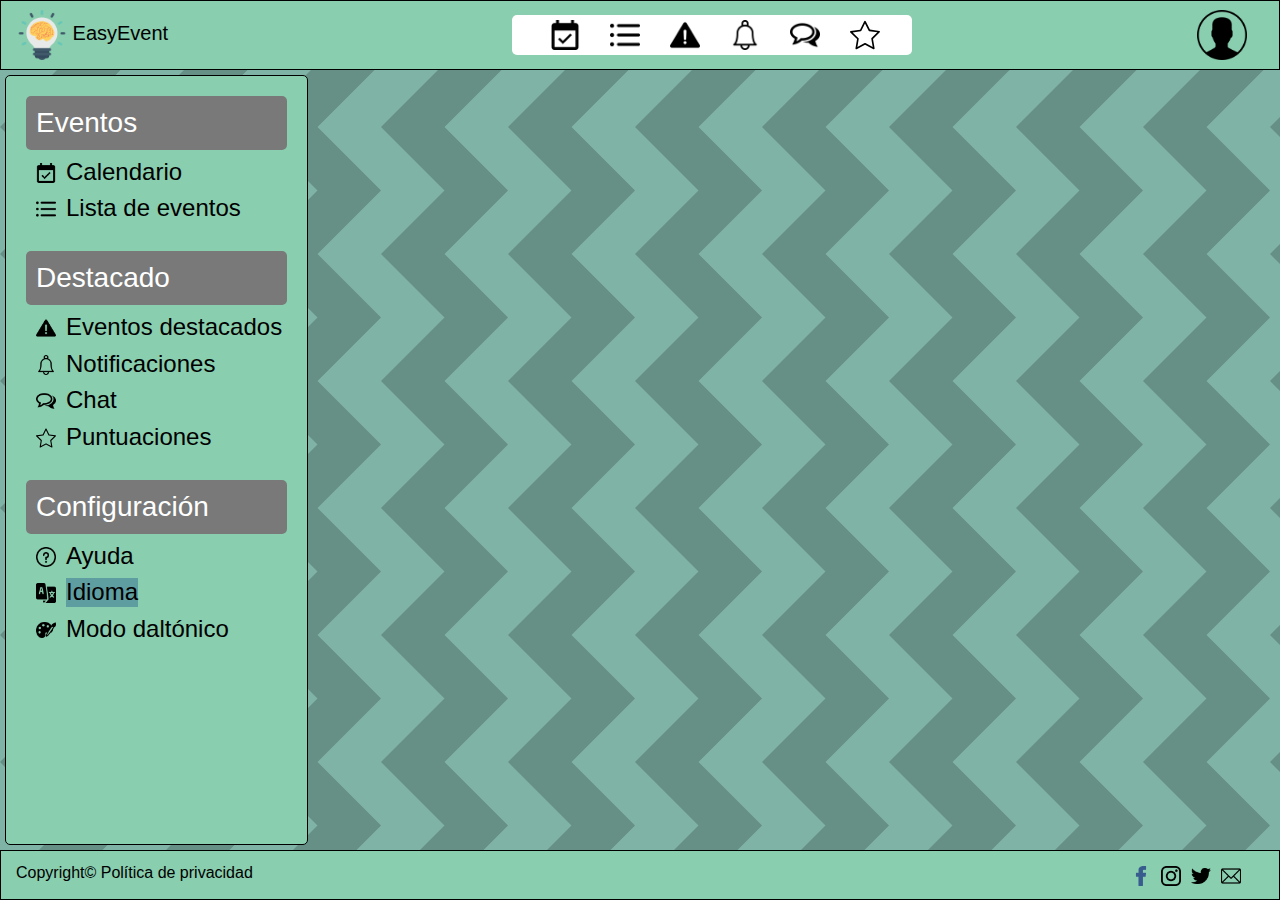
<file: language.html>
<!doctype html>
<html lang="en">

<head>
    <meta charset="utf-8">
    <meta name="viewport" content="width=device-width, initial-scale=1, shrink-to-fit=no">
    <link rel="icon" type="image/png" href="images/favicon.ico">
    <link rel="stylesheet" type="text/css" href="css/style.css">
    <link rel="stylesheet" href="https://stackpath.bootstrapcdn.com/bootstrap/4.3.1/css/bootstrap.min.css"
        integrity="sha384-ggOyR0iXCbMQv3Xipma34MD+dH/1fQ784/j6cY/iJTQUOhcWr7x9JvoRxT2MZw1T" crossorigin="anonymous">
    <title>EasyEvent</title>
</head>

<body>
    <header class="navbar navbar-expand-lg">
        <a class="navbar-brand" href="/list.html">
            <img class="navbar-image" src="./images/logo.png"> EasyEvent
        </a>
        <ul class="navbar-nav mr-auto">
            <a data-toggle="tooltip" title="Calendario" title="Calendario" class="nav-item" href="calendar.html">
                <img class="navbar-icons" src="./images/calendar.png" alt="Calendario">
            </a>
            <a data-toggle="tooltip" title="Lista" class="nav-item" href="list.html">
                <img class="navbar-icons" src="./images/list.png" alt="Lista">
            </a>
            <a data-toggle="tooltip" title="Destacados" class="nav-item" href="highlighted.html">
                <img class="navbar-icons" src="./images/danger.png" alt="Destacados">
            </a>
            <a data-toggle="tooltip" title="Notificaciones" class="nav-item" href="notifications.html">
                <img class="navbar-icons" src="./images/notifications.png" alt="Notificaciones">
            </a>
            <a data-toggle="tooltip" title="Chat" class="nav-item" href="chat.html">
                <img class="navbar-icons" src="./images/chat.png" alt="Chat">
            </a>
            <a data-toggle="tooltip" title="Puntuaciones" class="nav-item" href="likes.html">
                <img class="navbar-icons" src="./images/star.svg" alt="Puntuaciones">
            </a>
        </ul>
        <div class="collapse navbar-collapse" id="navbarTogglerDemo02"></div>
        <a class="navbar-brand" href="#" role="menuitem" id="dropdownMenuLink" data-toggle="dropdown">
            <span id="username">Username</span> <img class="navbar-image" src="./images/user.png">
        </a>
        <div class="dropdown-menu dropdown-menu-right" aria-labelledby="dropdownMenuLink">
            <a class="dropdown-item" href="user.html">Editar perfil</a>
            <a class="dropdown-item" href="index.html">Cerrar sesión</a>
        </div>
    </header>
        <div class="mobile-header">
            <ul>
                <a data-toggle="tooltip" title="Calendario" title="Calendario" class="nav-item" href="calendar.html">
                    <img class="navbar-icons" src="./images/calendar.png" alt="Calendario">
                </a>
                <a data-toggle="tooltip" title="Lista" class="nav-item" href="list.html">
                    <img class="navbar-icons" src="./images/list.png" alt="Lista">
                </a>
                <a data-toggle="tooltip" title="Destacados" class="nav-item" href="highlighted.html">
                    <img class="navbar-icons" src="./images/danger.png" alt="Destacados">
                </a>
                <a data-toggle="tooltip" title="Notificaciones" class="nav-item" href="notifications.html">
                    <img class="navbar-icons" src="./images/notifications.png" alt="Notificaciones">
                </a>
                <a data-toggle="tooltip" title="Chat" class="nav-item" href="chat.html">
                    <img class="navbar-icons" src="./images/chat.png" alt="Chat">
                </a>
                <a data-toggle="tooltip" title="Puntuaciones" class="nav-item" href="likes.html">
                    <img class="navbar-icons" src="./images/star.svg" alt="Puntuaciones">
                </a>
            </ul>
        </div>
    <div class="main">
        <aside>
            <div class="sidebar-group">
                <h3>Eventos</h3>
                <a href="calendar.html">
                    <img class="aside-icons" src="./images/calendar.png" alt="Calendario">
                    <h4 data-toggle="tooltip" title="Ver tus actividades en un calendario">Calendario
                    </h4>
                </a>
                <a href="list.html">
                    <img class="aside-icons" src="./images/list.png" alt="Eventos">
                    <h4 data-toggle="tooltip" title="Ver tus actividades en formato columnas">Lista de eventos</h4>
                </a>
            </div>
            <div class="sidebar-group">
                <h3>Destacado</h3>
                <a href="highlighted.html">
                    <img class="aside-icons" src="./images/danger.png" alt="Eventos destacados">
                    <h4 data-toggle="tooltip" title="Encuentra eventos a los que unirte">Eventos destacados</h4>
                </a>
                <a href="notifications.html">
                    <img class="aside-icons" src="./images/notifications.png" alt="Notificaciones">
                    <h4 data-toggle="tooltip" title="Comprueba quién quiere que te unas a su evento">Notificaciones</h4>
                </a>
                <a href="chat.html">
                    <img class="aside-icons" src="./images/chat.png" alt="Chat">
                    <h4 data-toggle="tooltip" title="Envia mensajes a tus amigos">Chat</h4>
                </a>
                <a href="likes.html">
                    <img class="aside-icons" src="./images/star.svg" alt="Likes">
                    <h4 data-toggle="tooltip" title="Recopilación de eventos que te gustan">Puntuaciones</h4>
                </a>
            </div>
            <div class="sidebar-group">
                <h3 title="Accede a opciones de configuración">Configuración</h3>
                <a class="" href="settings.html">
                    <img class="aside-icons" src="./images/help.png" alt="Eventos destacados">
                    <h4 data-toggle="tooltip" title="Encuentra ayuda para usar la aplicación">Ayuda</h4>
                </a>
                <a href="language.html">
                    <img class="aside-icons" src="./images/translate.png" alt="Notificaciones">
                    <h4 class="selected" data-toggle="tooltip" title="Cambia el idioma de la página">Idioma</h4>
                </a>
                <a href="settings.html" id="colorblind">
                    <img class="aside-icons" src="./images/color.png" alt="Calendario">
                    <h4 data-toggle="tooltip" title="Cambia la paleta de colores para adaptarla a tus necesidades">Modo
                        daltónico</h4>
                </a>
            </div>
        </aside>
        <div class="content">
        </div>
    </div>
    <footer>
        <div class="social-media">
            <a href="#">
                <img class="aside-icons" src="./images/facebook.png" alt="Calendario">
            </a>
            <a href="#">
                <img class="aside-icons" src="./images/instagram.png" alt="Calendario">
            </a>
            <a href="#">
                <img class="aside-icons" src="./images/twitter.png" alt="Calendario">
            </a>
            <a href="#">
                <img class="aside-icons" src="./images/email.png" alt="Calendario">
            </a>
        </div>
        <a class="privacy" href="/">
            Copyright© Política de privacidad
        </a>
    </footer>
    <script src="https://ajax.googleapis.com/ajax/libs/jquery/3.4.1/jquery.min.js"></script>
    <script src="./scripts/jquery-ui-1.12.1/external/jquery/jquery.js"></script>
    <script src="./scripts/jquery-ui-1.12.1/jquery-ui.min.js"></script>
    <script src="./scripts/index.js"></script>
    <script src="https://cdnjs.cloudflare.com/ajax/libs/popper.js/1.14.7/umd/popper.min.js">
    </script>
    <script src="https://stackpath.bootstrapcdn.com/bootstrap/4.3.1/js/bootstrap.min.js">
    </script>
</body>

</html>
</file>
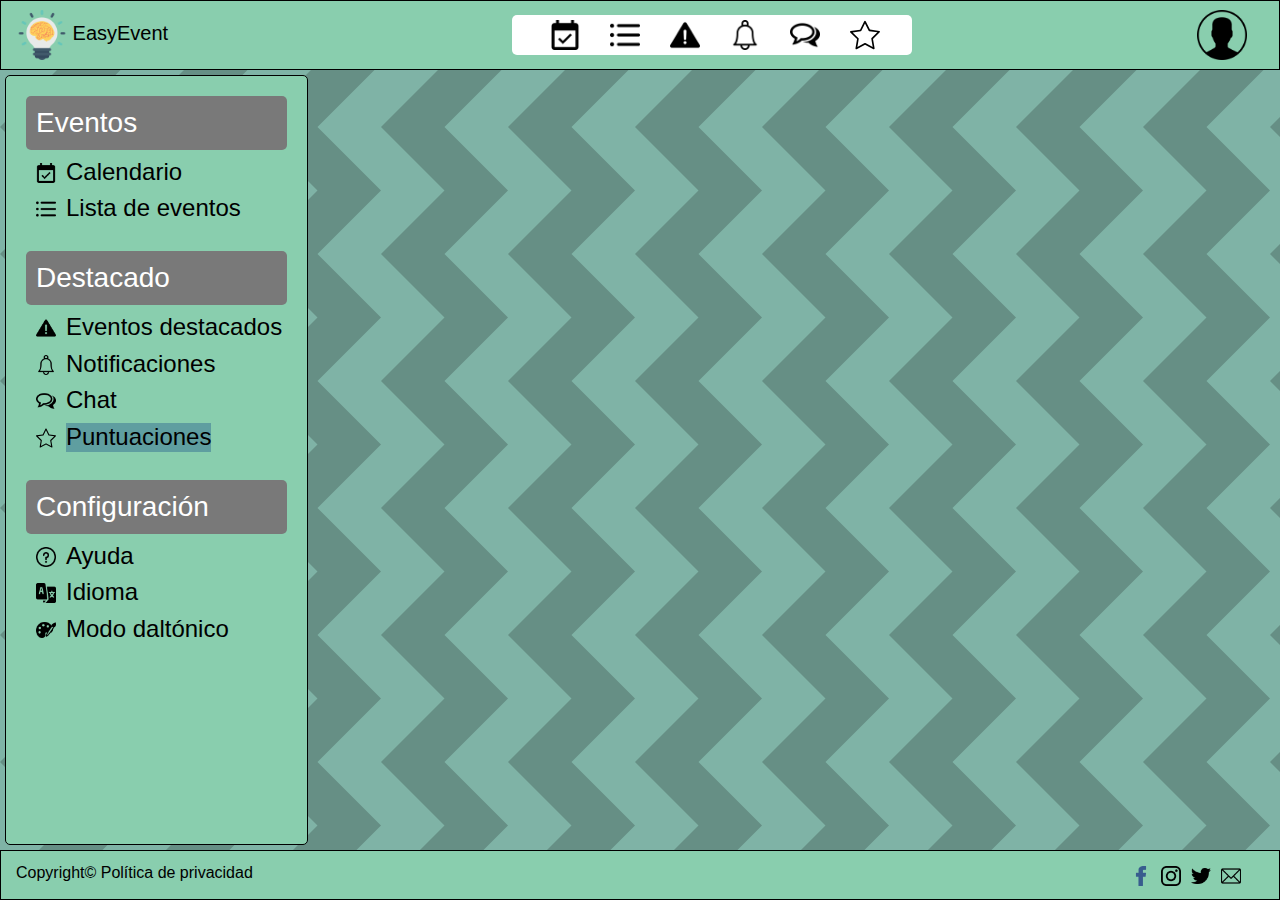
<file: likes.html>
<!doctype html>
<html lang="en">

<head>
    <meta charset="utf-8">
    <meta name="viewport" content="width=device-width, initial-scale=1, shrink-to-fit=no">
    <link rel="icon" type="image/png" href="images/favicon.ico">
    <link rel="stylesheet" type="text/css" href="css/style.css">
    <link rel="stylesheet" href="https://stackpath.bootstrapcdn.com/bootstrap/4.3.1/css/bootstrap.min.css"
        integrity="sha384-ggOyR0iXCbMQv3Xipma34MD+dH/1fQ784/j6cY/iJTQUOhcWr7x9JvoRxT2MZw1T" crossorigin="anonymous">
    <title>EasyEvent</title>
</head>

<body>
    <header class="navbar navbar-expand-lg">
        <a class="navbar-brand" href="/list.html">
            <img class="navbar-image" src="./images/logo.png"> EasyEvent
        </a>
        <ul class="navbar-nav mr-auto">
            <a data-toggle="tooltip" title="Calendario" title="Calendario" class="nav-item" href="calendar.html">
                <img class="navbar-icons" src="./images/calendar.png" alt="Calendario">
            </a>
            <a data-toggle="tooltip" title="Lista" class="nav-item" href="list.html">
                <img class="navbar-icons" src="./images/list.png" alt="Lista">
            </a>
            <a data-toggle="tooltip" title="Destacados" class="nav-item" href="highlighted.html">
                <img class="navbar-icons" src="./images/danger.png" alt="Destacados">
            </a>
            <a data-toggle="tooltip" title="Notificaciones" class="nav-item" href="notifications.html">
                <img class="navbar-icons" src="./images/notifications.png" alt="Notificaciones">
            </a>
            <a data-toggle="tooltip" title="Chat" class="nav-item" href="chat.html">
                <img class="navbar-icons" src="./images/chat.png" alt="Chat">
            </a>
            <a data-toggle="tooltip" title="Puntuaciones" class="nav-item" href="likes.html">
                <img class="navbar-icons" src="./images/star.svg" alt="Puntuaciones">
            </a>
        </ul>
        <div class="collapse navbar-collapse" id="navbarTogglerDemo02"></div>
        <a class="navbar-brand" href="#" role="menuitem" id="dropdownMenuLink" data-toggle="dropdown">
            <span id="username">Username</span> <img class="navbar-image" src="./images/user.png">
        </a>
        <div class="dropdown-menu dropdown-menu-right" aria-labelledby="dropdownMenuLink">
            <a class="dropdown-item" href="user.html">Editar perfil</a>
            <a class="dropdown-item" href="index.html">Cerrar sesión</a>
        </div>
    </header>
    <div class="mobile-header">
        <ul>
            <a data-toggle="tooltip" title="Calendario" title="Calendario" class="nav-item" href="calendar.html">
                <img class="navbar-icons" src="./images/calendar.png" alt="Calendario">
            </a>
            <a data-toggle="tooltip" title="Lista" class="nav-item" href="list.html">
                <img class="navbar-icons" src="./images/list.png" alt="Lista">
            </a>
            <a data-toggle="tooltip" title="Destacados" class="nav-item" href="highlighted.html">
                <img class="navbar-icons" src="./images/danger.png" alt="Destacados">
            </a>
            <a data-toggle="tooltip" title="Notificaciones" class="nav-item" href="notifications.html">
                <img class="navbar-icons" src="./images/notifications.png" alt="Notificaciones">
            </a>
            <a data-toggle="tooltip" title="Chat" class="nav-item" href="chat.html">
                <img class="navbar-icons" src="./images/chat.png" alt="Chat">
            </a>
            <a data-toggle="tooltip" title="Puntuaciones" class="nav-item" href="likes.html">
                <img class="navbar-icons" src="./images/star.svg" alt="Puntuaciones">
            </a>
        </ul>
    </div>
    <div class="main">
        <aside>
            <div class="sidebar-group">
                <h3>Eventos</h3>
                <a href="calendar.html">
                    <img class="aside-icons" src="./images/calendar.png" alt="Calendario">
                    <h4 data-toggle="tooltip" title="Ver tus actividades en un calendario">Calendario
                    </h4>
                </a>
                <a href="list.html">
                    <img class="aside-icons" src="./images/list.png" alt="Eventos">
                    <h4 data-toggle="tooltip" title="Ver tus actividades en formato columnas">Lista de eventos</h4>
                </a>
            </div>
            <div class="sidebar-group">
                <h3>Destacado</h3>
                <a href="highlighted.html">
                    <img class="aside-icons" src="./images/danger.png" alt="Eventos destacados">
                    <h4 data-toggle="tooltip" title="Encuentra eventos a los que unirte">Eventos destacados</h4>
                </a>
                <a href="notifications.html">
                    <img class="aside-icons" src="./images/notifications.png" alt="Notificaciones">
                    <h4 data-toggle="tooltip" title="Comprueba quién quiere que te unas a su evento">Notificaciones
                    </h4>
                </a>
                <a href="chat.html">
                    <img class="aside-icons" src="./images/chat.png" alt="Chat">
                    <h4 data-toggle="tooltip" title="Envia mensajes a tus amigos">Chat</h4>
                </a>
                <a href="likes.html">
                    <img class="aside-icons" src="./images/star.svg" alt="Likes">
                    <h4 class="selected" data-toggle="tooltip" title="Recopilación de eventos que te gustan">
                        Puntuaciones</h4>
                </a>
            </div>
            <div class="sidebar-group">
                <h3 title="Accede a opciones de configuración">Configuración</h3>
                <a class="" href="settings.html">
                    <img class="aside-icons" src="./images/help.png" alt="Eventos destacados">
                    <h4 data-toggle="tooltip" title="Encuentra ayuda para usar la aplicación">Ayuda</h4>
                </a>
                <a href="language.html">
                    <img class="aside-icons" src="./images/translate.png" alt="Notificaciones">
                    <h4 data-toggle="tooltip" title="Cambia el idioma de la página">Idioma</h4>
                </a>
                <a href="settings.html" id="colorblind">
                    <img class="aside-icons" src="./images/color.png" alt="Calendario">
                    <h4 data-toggle="tooltip" title="Cambia la paleta de colores para adaptarla a tus necesidades">
                        Modo
                        daltónico</h4>
                </a>
            </div>
        </aside>
        <div class="content">
        </div>
    </div>
    <footer>
        <div class="social-media">
            <a href="#">
                <img class="aside-icons" src="./images/facebook.png" alt="Calendario">
            </a>
            <a href="#">
                <img class="aside-icons" src="./images/instagram.png" alt="Calendario">
            </a>
            <a href="#">
                <img class="aside-icons" src="./images/twitter.png" alt="Calendario">
            </a>
            <a href="#">
                <img class="aside-icons" src="./images/email.png" alt="Calendario">
            </a>
        </div>
        <a class="privacy" href="/">
            Copyright© Política de privacidad
        </a>
    </footer>
    <script src="https://ajax.googleapis.com/ajax/libs/jquery/3.4.1/jquery.min.js"></script>
    <script src="./scripts/jquery-ui-1.12.1/external/jquery/jquery.js"></script>
    <script src="./scripts/jquery-ui-1.12.1/jquery-ui.min.js"></script>
    <script src="./scripts/index.js"></script>
    <script src="https://cdnjs.cloudflare.com/ajax/libs/popper.js/1.14.7/umd/popper.min.js">
    </script>
    <script src="https://stackpath.bootstrapcdn.com/bootstrap/4.3.1/js/bootstrap.min.js">
    </script>
</body>

</html>
</file>
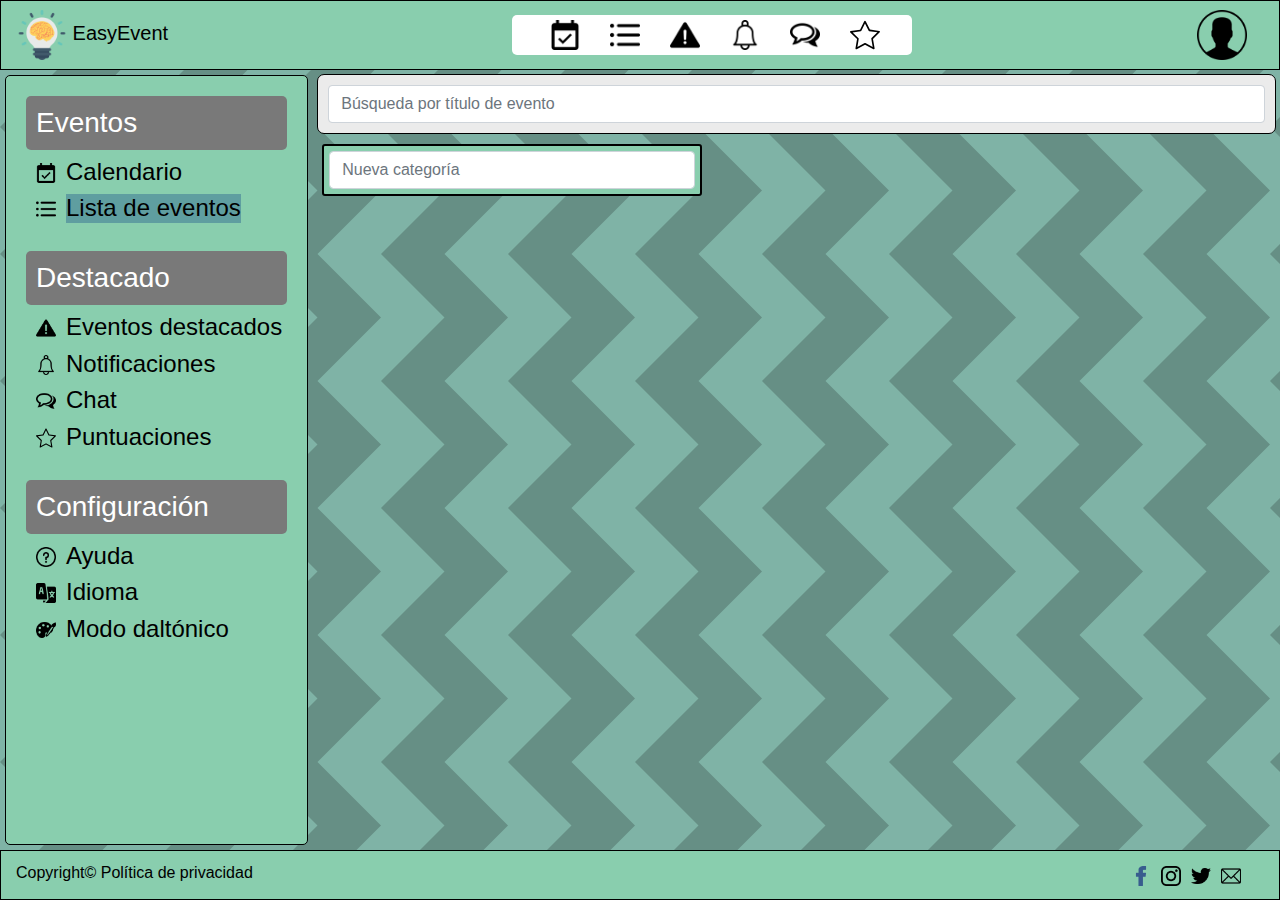
<file: list.html>
<!doctype html>
<html lang="en">

<head>
    <meta charset="utf-8">
    <meta name="viewport" content="width=device-width, initial-scale=1, shrink-to-fit=no">
    <link rel="icon" type="image/png" href="images/favicon.ico">
    <link rel="stylesheet" type="text/css" href="css/style.css">
    <link rel="stylesheet" href="https://stackpath.bootstrapcdn.com/bootstrap/4.3.1/css/bootstrap.min.css"
        integrity="sha384-ggOyR0iXCbMQv3Xipma34MD+dH/1fQ784/j6cY/iJTQUOhcWr7x9JvoRxT2MZw1T" crossorigin="anonymous">
    <title>EasyEvent</title>
</head>

<body>
    <header class="navbar navbar-expand-lg">
        <a class="navbar-brand" href="/list.html">
            <img class="navbar-image" src="./images/logo.png"> EasyEvent
        </a>
        <ul class="navbar-nav mr-auto">
            <a data-toggle="tooltip" title="Calendario" title="Calendario" class="nav-item" href="calendar.html">
                <img class="navbar-icons" src="./images/calendar.png" alt="Calendario">
            </a>
            <a data-toggle="tooltip" title="Lista" class="nav-item" href="list.html">
                <img class="navbar-icons" src="./images/list.png" alt="Lista">
            </a>
            <a data-toggle="tooltip" title="Destacados" class="nav-item" href="highlighted.html">
                <img class="navbar-icons" src="./images/danger.png" alt="Destacados">
            </a>
            <a data-toggle="tooltip" title="Notificaciones" class="nav-item" href="notifications.html">
                <img class="navbar-icons" src="./images/notifications.png" alt="Notificaciones">
            </a>
            <a data-toggle="tooltip" title="Chat" class="nav-item" href="chat.html">
                <img class="navbar-icons" src="./images/chat.png" alt="Chat">
            </a>
            <a data-toggle="tooltip" title="Puntuaciones" class="nav-item" href="likes.html">
                <img class="navbar-icons" src="./images/star.svg" alt="Puntuaciones">
            </a>
        </ul>
        <div class="collapse navbar-collapse" id="navbarTogglerDemo02"></div>
        <a class="navbar-brand" href="#" role="menuitem" id="dropdownMenuLink" data-toggle="dropdown">
            <span id="username">Username</span> <img class="navbar-image" src="./images/user.png">
        </a>
        <div class="dropdown-menu dropdown-menu-right" aria-labelledby="dropdownMenuLink">
            <a class="dropdown-item" href="user.html">Editar perfil</a>
            <a class="dropdown-item" href="index.html">Cerrar sesión</a>
        </div>
    </header>
        <div class="mobile-header">
            <ul>
                <a data-toggle="tooltip" title="Calendario" title="Calendario" class="nav-item" href="calendar.html">
                    <img class="navbar-icons" src="./images/calendar.png" alt="Calendario">
                </a>
                <a data-toggle="tooltip" title="Lista" class="nav-item" href="list.html">
                    <img class="navbar-icons" src="./images/list.png" alt="Lista">
                </a>
                <a data-toggle="tooltip" title="Destacados" class="nav-item" href="highlighted.html">
                    <img class="navbar-icons" src="./images/danger.png" alt="Destacados">
                </a>
                <a data-toggle="tooltip" title="Notificaciones" class="nav-item" href="notifications.html">
                    <img class="navbar-icons" src="./images/notifications.png" alt="Notificaciones">
                </a>
                <a data-toggle="tooltip" title="Chat" class="nav-item" href="chat.html">
                    <img class="navbar-icons" src="./images/chat.png" alt="Chat">
                </a>
                <a data-toggle="tooltip" title="Puntuaciones" class="nav-item" href="likes.html">
                    <img class="navbar-icons" src="./images/star.svg" alt="Puntuaciones">
                </a>
            </ul>
        </div>
    <div class="main">
        <aside>
            <div class="sidebar-group">
                <h3>Eventos</h3>
                <a href="calendar.html">
                    <img class="aside-icons" src="./images/calendar.png" alt="Calendario">
                    <h4 data-toggle="tooltip" title="Ver tus actividades en un calendario">Calendario
                    </h4>
                </a>
                <a href="list.html">
                    <img class="aside-icons" src="./images/list.png" alt="Eventos">
                    <h4 class="selected" data-toggle="tooltip" title="Ver tus actividades en formato columnas">Lista de eventos</h4>
                </a>
            </div>
            <div class="sidebar-group">
                <h3>Destacado</h3>
                <a href="highlighted.html">
                    <img class="aside-icons" src="./images/danger.png" alt="Eventos destacados">
                    <h4 data-toggle="tooltip" title="Encuentra eventos a los que unirte">Eventos destacados</h4>
                </a>
                <a href="notifications.html">
                    <img class="aside-icons" src="./images/notifications.png" alt="Notificaciones">
                    <h4 data-toggle="tooltip" title="Comprueba quién quiere que te unas a su evento">Notificaciones</h4>
                </a>
                <a href="chat.html">
                    <img class="aside-icons" src="./images/chat.png" alt="Chat">
                    <h4 data-toggle="tooltip" title="Envia mensajes a tus amigos">Chat</h4>
                </a>
                <a href="likes.html">
                    <img class="aside-icons" src="./images/star.svg" alt="Likes">
                    <h4 data-toggle="tooltip" title="Recopilación de eventos que te gustan">Puntuaciones</h4>
                </a>
            </div>
            <div class="sidebar-group">
                <h3 title="Accede a opciones de configuración">Configuración</h3>
                <a class="" href="settings.html">
                    <img class="aside-icons" src="./images/help.png" alt="Eventos destacados">
                    <h4 data-toggle="tooltip" title="Encuentra ayuda para usar la aplicación">Ayuda</h4>
                </a>
                <a href="language.html">
                    <img class="aside-icons" src="./images/translate.png" alt="Notificaciones">
                    <h4 data-toggle="tooltip" title="Cambia el idioma de la página">Idioma</h4>
                </a>
                <a href="settings.html" id="colorblind">
                    <img class="aside-icons" src="./images/color.png" alt="Calendario">
                    <h4 data-toggle="tooltip" title="Cambia la paleta de colores para adaptarla a tus necesidades">Modo
                        daltónico</h4>
                </a>
            </div>
        </aside>
        <div class="content">
            <div class="search-box">
                <input class="form-control mr-sm-2" type="search" placeholder="Búsqueda por título de evento"
                    aria-label="Search">
            </div>
            <div class="board">
                <form class="category new-category">
                    <input class="form-control mr-sm-2" name="title" placeholder="Nueva categoría"
                        aria-label="Nueva categoría">
                </form>
            </div>
        </div>
    </div>
    <footer>
        <div class="social-media">
            <a href="#">
                <img class="aside-icons" src="./images/facebook.png" alt="Calendario">
            </a>
            <a href="#">
                <img class="aside-icons" src="./images/instagram.png" alt="Calendario">
            </a>
            <a href="#">
                <img class="aside-icons" src="./images/twitter.png" alt="Calendario">
            </a>
            <a href="#">
                <img class="aside-icons" src="./images/email.png" alt="Calendario">
            </a>
        </div>
        <a class="privacy" href="/">
            Copyright© Política de privacidad
        </a>
    </footer>
    <script src="https://ajax.googleapis.com/ajax/libs/jquery/3.4.1/jquery.min.js"></script>
    <script src="./scripts/jquery-ui-1.12.1/external/jquery/jquery.js"></script>
    <script src="./scripts/jquery-ui-1.12.1/jquery-ui.min.js"></script>
    <script src="./scripts/index.js"></script>
    <script src="https://cdnjs.cloudflare.com/ajax/libs/popper.js/1.14.7/umd/popper.min.js">
    </script>
    <script src="https://stackpath.bootstrapcdn.com/bootstrap/4.3.1/js/bootstrap.min.js">
    </script>
</body>

</html>
</file>
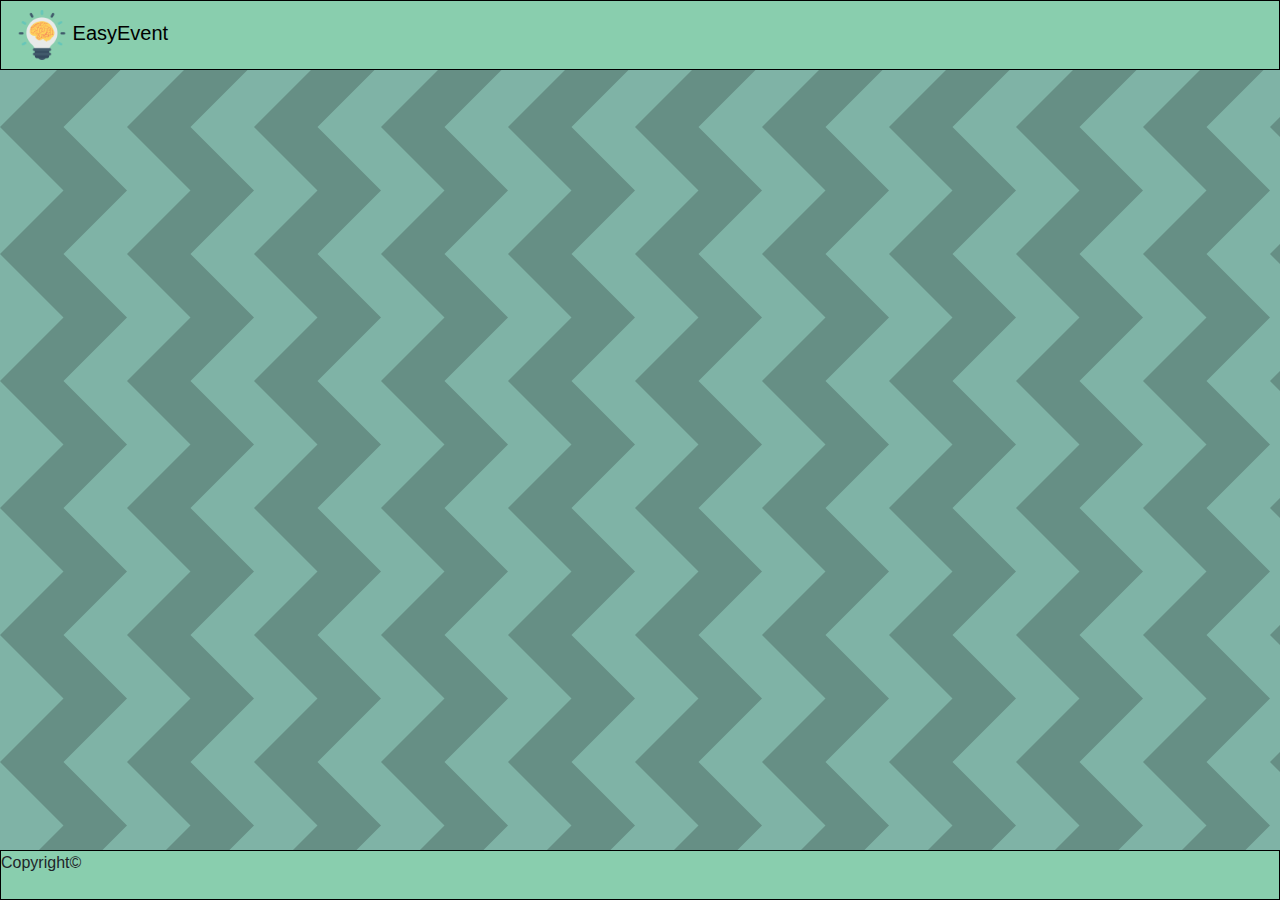
<file: login.html>
<!doctype html>
<html lang="en">

<head>
    <meta charset="utf-8">
    <meta name="viewport" content="width=device-width, initial-scale=1, shrink-to-fit=no">
    <link rel="icon" type="image/png" href="./images/favicon.ico">
    <link rel="stylesheet" type="text/css" href="css/style.css">
    <link rel="stylesheet" href="https://stackpath.bootstrapcdn.com/bootstrap/4.3.1/css/bootstrap.min.css"
        integrity="sha384-ggOyR0iXCbMQv3Xipma34MD+dH/1fQ784/j6cY/iJTQUOhcWr7x9JvoRxT2MZw1T" crossorigin="anonymous">
    <title>EasyEvent</title>
</head>

<body>
    <header class="navbar navbar-expand-lg">
        <a class="navbar-brand" href="#">
            <img class="navbar-image" src="./images/logo.png"> EasyEvent
        </a>
        <div class="collapse navbar-collapse" id="navbarTogglerDemo02"></div>
    </header>
    <div class="main">

    </div>
    <footer>
        Copyright©
    </footer>
    <script src="https://ajax.googleapis.com/ajax/libs/jquery/3.4.1/jquery.min.js"></script>
    <script src="./scripts/jquery-ui-1.12.1/external/jquery/jquery.js"></script>
    <script src="./scripts/jquery-ui-1.12.1/jquery-ui.min.js"></script>
    <script src="./scripts/index.js"></script>
    <script src="https://cdnjs.cloudflare.com/ajax/libs/popper.js/1.14.7/umd/popper.min.js">
    </script>
    <script src="https://stackpath.bootstrapcdn.com/bootstrap/4.3.1/js/bootstrap.min.js">
    </script>
</body>

</html>
<!--NOTAS: MODO DALTONICO; MODO DALTONICO; MODO OSCURO;-->
</file>
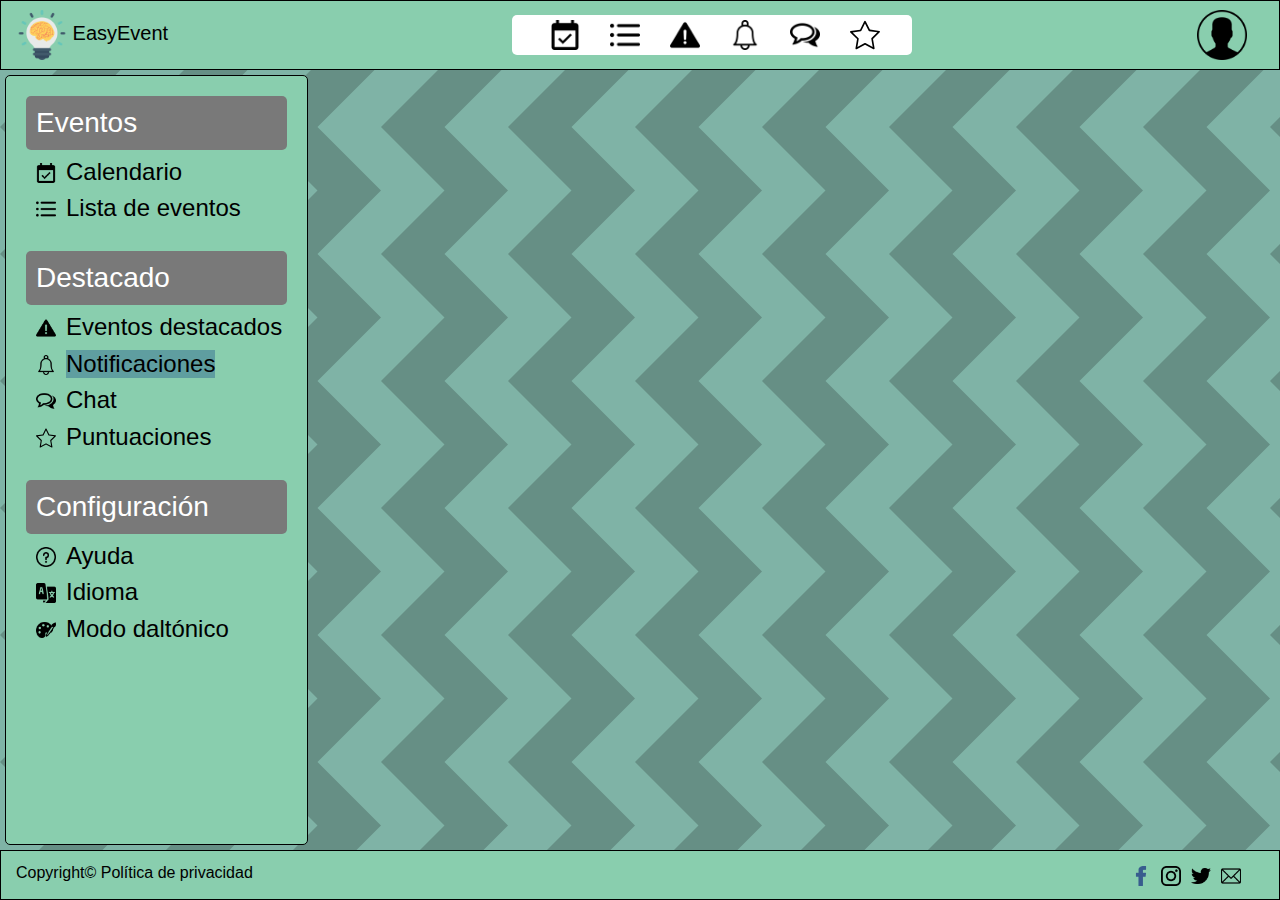
<file: notifications.html>
<!doctype html>
<html lang="en">

<head>
    <meta charset="utf-8">
    <meta name="viewport" content="width=device-width, initial-scale=1, shrink-to-fit=no">
    <link rel="icon" type="image/png" href="images/favicon.ico">
    <link rel="stylesheet" type="text/css" href="css/style.css">
    <link rel="stylesheet" href="https://stackpath.bootstrapcdn.com/bootstrap/4.3.1/css/bootstrap.min.css"
        integrity="sha384-ggOyR0iXCbMQv3Xipma34MD+dH/1fQ784/j6cY/iJTQUOhcWr7x9JvoRxT2MZw1T" crossorigin="anonymous">
    <title>EasyEvent</title>
</head>

<body>
    <header class="navbar navbar-expand-lg">
        <a class="navbar-brand" href="/list.html">
            <img class="navbar-image" src="./images/logo.png"> EasyEvent
        </a>
        <ul class="navbar-nav mr-auto">
            <a data-toggle="tooltip" title="Calendario" title="Calendario" class="nav-item" href="calendar.html">
                <img class="navbar-icons" src="./images/calendar.png" alt="Calendario">
            </a>
            <a data-toggle="tooltip" title="Lista" class="nav-item" href="list.html">
                <img class="navbar-icons" src="./images/list.png" alt="Lista">
            </a>
            <a data-toggle="tooltip" title="Destacados" class="nav-item" href="highlighted.html">
                <img class="navbar-icons" src="./images/danger.png" alt="Destacados">
            </a>
            <a data-toggle="tooltip" title="Notificaciones" class="nav-item" href="notifications.html">
                <img class="navbar-icons" src="./images/notifications.png" alt="Notificaciones">
            </a>
            <a data-toggle="tooltip" title="Chat" class="nav-item" href="chat.html">
                <img class="navbar-icons" src="./images/chat.png" alt="Chat">
            </a>
            <a data-toggle="tooltip" title="Puntuaciones" class="nav-item" href="likes.html">
                <img class="navbar-icons" src="./images/star.svg" alt="Puntuaciones">
            </a>
        </ul>
        <div class="collapse navbar-collapse" id="navbarTogglerDemo02"></div>
        <a class="navbar-brand" href="#" role="menuitem" id="dropdownMenuLink" data-toggle="dropdown">
            <span id="username">Username</span> <img class="navbar-image" src="./images/user.png">
        </a>
        <div class="dropdown-menu dropdown-menu-right" aria-labelledby="dropdownMenuLink">
            <a class="dropdown-item" href="user.html">Editar perfil</a>
            <a class="dropdown-item" href="index.html">Cerrar sesión</a>
        </div>
    </header>
        <div class="mobile-header">
            <ul>
                <a data-toggle="tooltip" title="Calendario" title="Calendario" class="nav-item" href="calendar.html">
                    <img class="navbar-icons" src="./images/calendar.png" alt="Calendario">
                </a>
                <a data-toggle="tooltip" title="Lista" class="nav-item" href="list.html">
                    <img class="navbar-icons" src="./images/list.png" alt="Lista">
                </a>
                <a data-toggle="tooltip" title="Destacados" class="nav-item" href="highlighted.html">
                    <img class="navbar-icons" src="./images/danger.png" alt="Destacados">
                </a>
                <a data-toggle="tooltip" title="Notificaciones" class="nav-item" href="notifications.html">
                    <img class="navbar-icons" src="./images/notifications.png" alt="Notificaciones">
                </a>
                <a data-toggle="tooltip" title="Chat" class="nav-item" href="chat.html">
                    <img class="navbar-icons" src="./images/chat.png" alt="Chat">
                </a>
                <a data-toggle="tooltip" title="Puntuaciones" class="nav-item" href="likes.html">
                    <img class="navbar-icons" src="./images/star.svg" alt="Puntuaciones">
                </a>
            </ul>
        </div>
    <div class="main">
        <aside>
            <div class="sidebar-group">
                <h3>Eventos</h3>
                <a href="calendar.html">
                    <img class="aside-icons" src="./images/calendar.png" alt="Calendario">
                    <h4 data-toggle="tooltip" title="Ver tus actividades en un calendario">Calendario
                    </h4>
                </a>
                <a href="list.html">
                    <img class="aside-icons" src="./images/list.png" alt="Eventos">
                    <h4 data-toggle="tooltip" title="Ver tus actividades en formato columnas">Lista de eventos</h4>
                </a>
            </div>
            <div class="sidebar-group">
                <h3>Destacado</h3>
                <a href="highlighted.html">
                    <img class="aside-icons" src="./images/danger.png" alt="Eventos destacados">
                    <h4 data-toggle="tooltip" title="Encuentra eventos a los que unirte">Eventos destacados</h4>
                </a>
                <a href="notifications.html">
                    <img class="aside-icons" src="./images/notifications.png" alt="Notificaciones">
                    <h4 class="selected"  data-toggle="tooltip" title="Comprueba quién quiere que te unas a su evento">Notificaciones</h4>
                </a>
                <a href="chat.html">
                    <img class="aside-icons" src="./images/chat.png" alt="Chat">
                    <h4 data-toggle="tooltip" title="Envia mensajes a tus amigos">Chat</h4>
                </a>
                <a href="likes.html">
                    <img class="aside-icons" src="./images/star.svg" alt="Likes">
                    <h4 data-toggle="tooltip" title="Recopilación de eventos que te gustan">Puntuaciones</h4>
                </a>
            </div>
            <div class="sidebar-group">
                <h3 title="Accede a opciones de configuración">Configuración</h3>
                <a class="" href="settings.html">
                    <img class="aside-icons" src="./images/help.png" alt="Eventos destacados">
                    <h4 data-toggle="tooltip" title="Encuentra ayuda para usar la aplicación">Ayuda</h4>
                </a>
                <a href="language.html">
                    <img class="aside-icons" src="./images/translate.png" alt="Notificaciones">
                    <h4 data-toggle="tooltip" title="Cambia el idioma de la página">Idioma</h4>
                </a>
                <a href="settings.html" id="colorblind">
                    <img class="aside-icons" src="./images/color.png" alt="Calendario">
                    <h4 data-toggle="tooltip" title="Cambia la paleta de colores para adaptarla a tus necesidades">Modo
                        daltónico</h4>
                </a>
            </div>
        </aside>
        <div class="content" id="notifications">
        </div>
    </div>
    <footer>
        <div class="social-media">
            <a href="#">
                <img class="aside-icons" src="./images/facebook.png" alt="Calendario">
            </a>
            <a href="#">
                <img class="aside-icons" src="./images/instagram.png" alt="Calendario">
            </a>
            <a href="#">
                <img class="aside-icons" src="./images/twitter.png" alt="Calendario">
            </a>
            <a href="#">
                <img class="aside-icons" src="./images/email.png" alt="Calendario">
            </a>
        </div>
        <a class="privacy" href="/">
            Copyright© Política de privacidad
        </a>
    </footer>
    <script src="https://ajax.googleapis.com/ajax/libs/jquery/3.4.1/jquery.min.js"></script>
    <script src="./scripts/jquery-ui-1.12.1/external/jquery/jquery.js"></script>
    <script src="./scripts/jquery-ui-1.12.1/jquery-ui.min.js"></script>
    <script src="./scripts/index.js"></script>
    <script src="https://cdnjs.cloudflare.com/ajax/libs/popper.js/1.14.7/umd/popper.min.js">
    </script>
    <script src="https://stackpath.bootstrapcdn.com/bootstrap/4.3.1/js/bootstrap.min.js">
    </script>
</body>

</html>
</file>
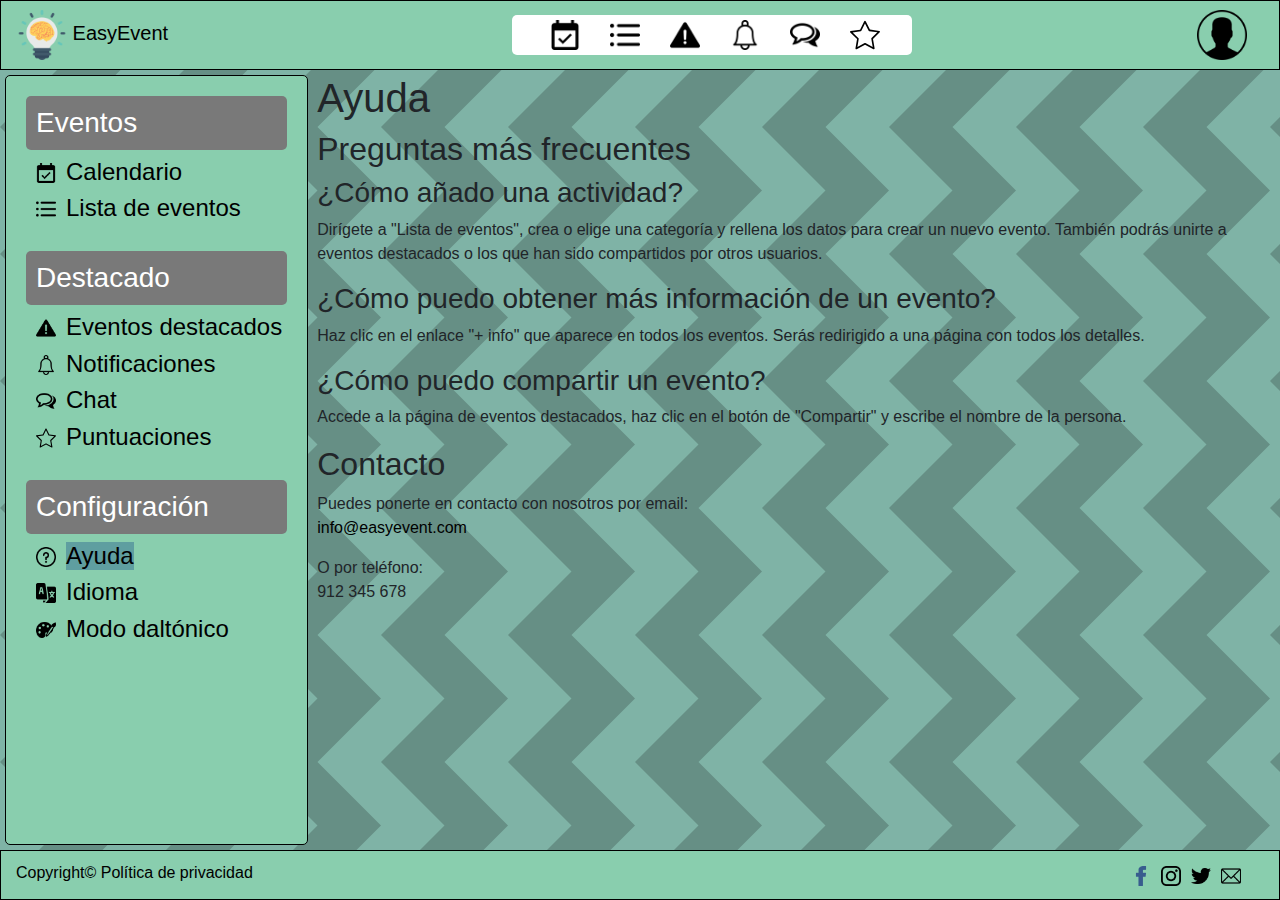
<file: settings.html>
<!doctype html>
<html lang="en">

<head>
    <meta charset="utf-8">
    <meta name="viewport" content="width=device-width, initial-scale=1, shrink-to-fit=no">
    <link rel="icon" type="image/png" href="images/favicon.ico">
    <link rel="stylesheet" type="text/css" href="css/style.css">
    <link rel="stylesheet" href="https://stackpath.bootstrapcdn.com/bootstrap/4.3.1/css/bootstrap.min.css"
        integrity="sha384-ggOyR0iXCbMQv3Xipma34MD+dH/1fQ784/j6cY/iJTQUOhcWr7x9JvoRxT2MZw1T" crossorigin="anonymous">
    <title>EasyEvent</title>
</head>

<body>
    <header class="navbar navbar-expand-lg">
        <a class="navbar-brand" href="/list.html">
            <img class="navbar-image" src="./images/logo.png"> EasyEvent
        </a>
        <ul class="navbar-nav mr-auto">
            <a data-toggle="tooltip" title="Calendario" title="Calendario" class="nav-item" href="calendar.html">
                <img class="navbar-icons" src="./images/calendar.png" alt="Calendario">
            </a>
            <a data-toggle="tooltip" title="Lista" class="nav-item" href="list.html">
                <img class="navbar-icons" src="./images/list.png" alt="Lista">
            </a>
            <a data-toggle="tooltip" title="Destacados" class="nav-item" href="highlighted.html">
                <img class="navbar-icons" src="./images/danger.png" alt="Destacados">
            </a>
            <a data-toggle="tooltip" title="Notificaciones" class="nav-item" href="notifications.html">
                <img class="navbar-icons" src="./images/notifications.png" alt="Notificaciones">
            </a>
            <a data-toggle="tooltip" title="Chat" class="nav-item" href="chat.html">
                <img class="navbar-icons" src="./images/chat.png" alt="Chat">
            </a>
            <a data-toggle="tooltip" title="Puntuaciones" class="nav-item" href="likes.html">
                <img class="navbar-icons" src="./images/star.svg" alt="Puntuaciones">
            </a>
        </ul>
        <div class="collapse navbar-collapse" id="navbarTogglerDemo02"></div>
        <a class="navbar-brand" href="#" role="menuitem" id="dropdownMenuLink" data-toggle="dropdown">
            <span id="username">Username</span> <img class="navbar-image" src="./images/user.png">
        </a>
        <div class="dropdown-menu dropdown-menu-right" aria-labelledby="dropdownMenuLink">
            <a class="dropdown-item" href="user.html">Editar perfil</a>
            <a class="dropdown-item" href="index.html">Cerrar sesión</a>
        </div>
    </header>
    <div class="mobile-header">
        <ul>
            <a data-toggle="tooltip" title="Calendario" title="Calendario" class="nav-item" href="calendar.html">
                <img class="navbar-icons" src="./images/calendar.png" alt="Calendario">
            </a>
            <a data-toggle="tooltip" title="Lista" class="nav-item" href="list.html">
                <img class="navbar-icons" src="./images/list.png" alt="Lista">
            </a>
            <a data-toggle="tooltip" title="Destacados" class="nav-item" href="highlighted.html">
                <img class="navbar-icons" src="./images/danger.png" alt="Destacados">
            </a>
            <a data-toggle="tooltip" title="Notificaciones" class="nav-item" href="notifications.html">
                <img class="navbar-icons" src="./images/notifications.png" alt="Notificaciones">
            </a>
            <a data-toggle="tooltip" title="Chat" class="nav-item" href="chat.html">
                <img class="navbar-icons" src="./images/chat.png" alt="Chat">
            </a>
            <a data-toggle="tooltip" title="Puntuaciones" class="nav-item" href="likes.html">
                <img class="navbar-icons" src="./images/star.svg" alt="Puntuaciones">
            </a>
        </ul>
    </div>
    <div class="main">
        <aside>
            <div class="sidebar-group">
                <h3>Eventos</h3>
                <a href="calendar.html">
                    <img class="aside-icons" src="./images/calendar.png" alt="Calendario">
                    <h4 data-toggle="tooltip" title="Ver tus actividades en un calendario">Calendario
                    </h4>
                </a>
                <a href="list.html">
                    <img class="aside-icons" src="./images/list.png" alt="Eventos">
                    <h4 data-toggle="tooltip" title="Ver tus actividades en formato columnas">Lista de eventos</h4>
                </a>
            </div>
            <div class="sidebar-group">
                <h3>Destacado</h3>
                <a href="highlighted.html">
                    <img class="aside-icons" src="./images/danger.png" alt="Eventos destacados">
                    <h4 data-toggle="tooltip" title="Encuentra eventos a los que unirte">Eventos destacados</h4>
                </a>
                <a href="notifications.html">
                    <img class="aside-icons" src="./images/notifications.png" alt="Notificaciones">
                    <h4 data-toggle="tooltip" title="Comprueba quién quiere que te unas a su evento">Notificaciones
                    </h4>
                </a>
                <a href="chat.html">
                    <img class="aside-icons" src="./images/chat.png" alt="Chat">
                    <h4 data-toggle="tooltip" title="Envia mensajes a tus amigos">Chat</h4>
                </a>
                <a href="likes.html">
                    <img class="aside-icons" src="./images/star.svg" alt="Likes">
                    <h4 data-toggle="tooltip" title="Recopilación de eventos que te gustan">
                        Puntuaciones</h4>
                </a>
            </div>
            <div class="sidebar-group">
                <h3 title="Accede a opciones de configuración">Configuración</h3>
                <a class="" href="settings.html">
                    <img class="aside-icons" src="./images/help.png" alt="Eventos destacados">
                    <h4 class="selected" data-toggle="tooltip" title="Encuentra ayuda para usar la aplicación">Ayuda</h4>
                </a>
                <a href="language.html">
                    <img class="aside-icons" src="./images/translate.png" alt="Notificaciones">
                    <h4 data-toggle="tooltip" title="Cambia el idioma de la página">Idioma</h4>
                </a>
                <a href="settings.html" id="colorblind">
                    <img class="aside-icons" src="./images/color.png" alt="Calendario">
                    <h4 data-toggle="tooltip" title="Cambia la paleta de colores para adaptarla a tus necesidades">
                        Modo
                        daltónico</h4>
                </a>
            </div>
        </aside>
        <div class="content">
            <div class="user-info">
                <h1>Ayuda</h1>
                <h2>Preguntas más frecuentes</h2>
                <h3>¿Cómo añado una actividad?</h3>
                <p>Dirígete a "Lista de eventos", crea o elige una categoría y rellena los datos para crear un nuevo evento. También podrás unirte a eventos destacados o los que han sido compartidos por otros usuarios. </p>
                <h3>¿Cómo puedo obtener más información de un evento?</h3>
                <p>Haz clic en el enlace "+ info" que aparece en todos los eventos. Serás redirigido a una página con todos los detalles.</p>
                <h3>¿Cómo puedo compartir un evento?</h3>
                <p>Accede a la página de eventos destacados, haz clic en el botón de "Compartir" y escribe el nombre de la persona.</p>
                <h2>Contacto</h2>
                <p>Puedes ponerte en contacto con nosotros por email: <a href="mailto:info@easyevent.com">info@easyevent.com</a></p>
                <p>O por teléfono: <br>912 345 678</p>
            </div>
        </div>
    </div>
    <footer>
        <div class="social-media">
            <a href="#">
                <img class="aside-icons" src="./images/facebook.png" alt="Calendario">
            </a>
            <a href="#">
                <img class="aside-icons" src="./images/instagram.png" alt="Calendario">
            </a>
            <a href="#">
                <img class="aside-icons" src="./images/twitter.png" alt="Calendario">
            </a>
            <a href="#">
                <img class="aside-icons" src="./images/email.png" alt="Calendario">
            </a>
        </div>
        <a class="privacy" href="/">
            Copyright© Política de privacidad
        </a>
    </footer>
    <script src="https://ajax.googleapis.com/ajax/libs/jquery/3.4.1/jquery.min.js"></script>
    <script src="./scripts/jquery-ui-1.12.1/external/jquery/jquery.js"></script>
    <script src="./scripts/jquery-ui-1.12.1/jquery-ui.min.js"></script>
    <script src="./scripts/index.js"></script>
    <script src="https://cdnjs.cloudflare.com/ajax/libs/popper.js/1.14.7/umd/popper.min.js">
    </script>
    <script src="https://stackpath.bootstrapcdn.com/bootstrap/4.3.1/js/bootstrap.min.js">
    </script>
</body>

</html>
</file>
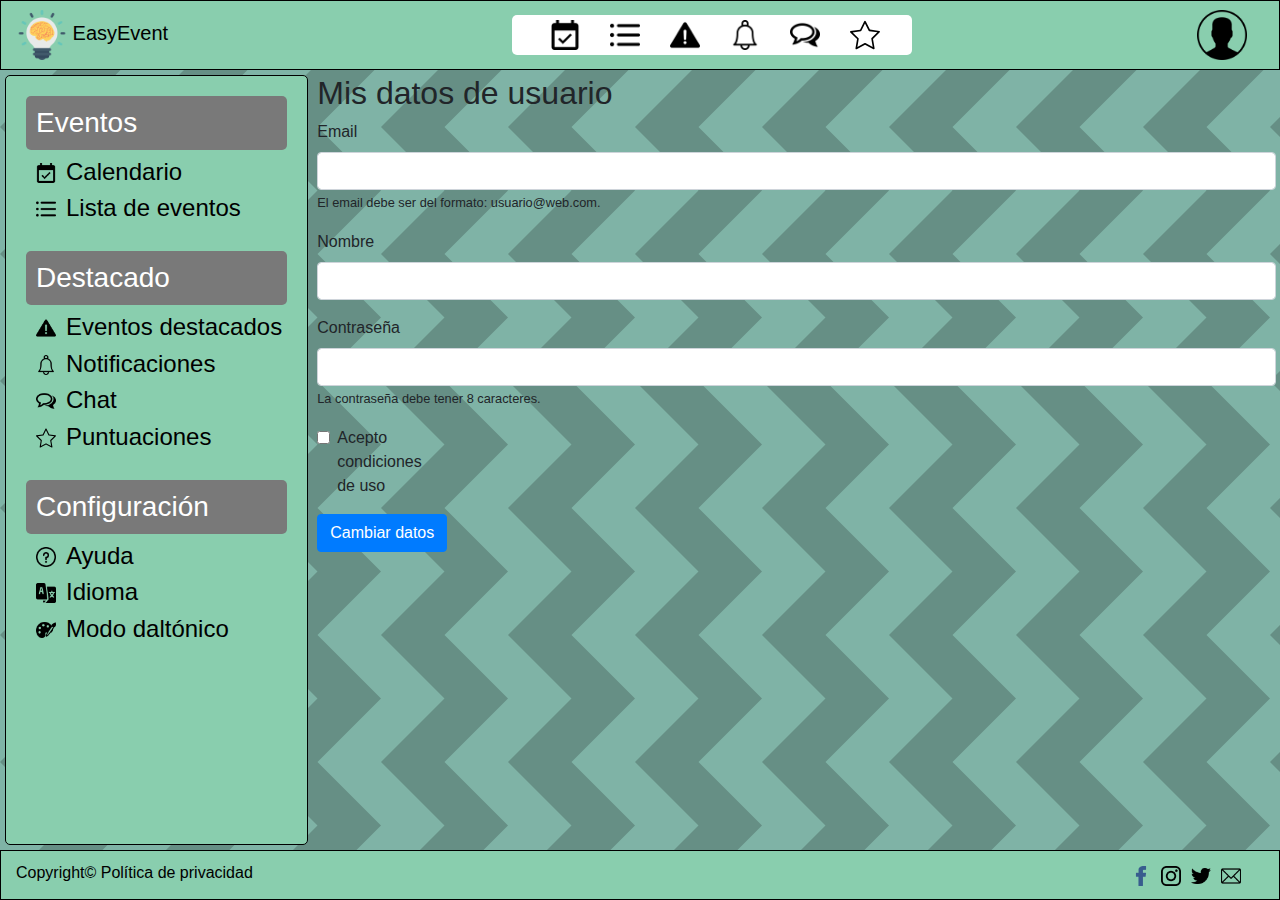
<file: user.html>
<!doctype html>
<html lang="en">

<head>
    <meta charset="utf-8">
    <meta name="viewport" content="width=device-width, initial-scale=1, shrink-to-fit=no">
    <link rel="icon" type="image/png" href="images/favicon.ico">
    <link rel="stylesheet" type="text/css" href="css/style.css">
    <link rel="stylesheet" href="https://stackpath.bootstrapcdn.com/bootstrap/4.3.1/css/bootstrap.min.css"
        integrity="sha384-ggOyR0iXCbMQv3Xipma34MD+dH/1fQ784/j6cY/iJTQUOhcWr7x9JvoRxT2MZw1T" crossorigin="anonymous">
    <title>EasyEvent</title>
</head>

<body>
    <header class="navbar navbar-expand-lg">
        <a class="navbar-brand" href="list.html">
            <img class="navbar-image" src="./images/logo.png"> <span class="navbar-title">EasyEvent</span>
        </a>
        <ul class="navbar-nav mr-auto">
            <a data-toggle="tooltip" title="Calendario" title="Calendario" class="nav-item" href="calendar.html">
                <img class="navbar-icons" src="./images/calendar.png" alt="Calendario">
            </a>
            <a data-toggle="tooltip" title="Lista" class="nav-item" href="list.html">
                <img class="navbar-icons" src="./images/list.png" alt="Lista">
            </a>
            <a data-toggle="tooltip" title="Destacados" class="nav-item" href="highlighted.html">
                <img class="navbar-icons" src="./images/danger.png" alt="Destacados">
            </a>
            <a data-toggle="tooltip" title="Notificaciones" class="nav-item" href="notifications.html">
                <img class="navbar-icons" src="./images/notifications.png" alt="Notificaciones">
            </a>
            <a data-toggle="tooltip" title="Chat" class="nav-item" href="chat.html">
                <img class="navbar-icons" src="./images/chat.png" alt="Chat">
            </a>
            <a data-toggle="tooltip" title="Puntuaciones" class="nav-item" href="likes.html">
                <img class="navbar-icons" src="./images/star.svg" alt="Puntuaciones">
            </a>
        </ul>
        <div class="collapse navbar-collapse" id="navbarTogglerDemo02"></div>
        <a class="navbar-brand" href="#" role="menuitem" id="dropdownMenuLink" data-toggle="dropdown">
            <span id="username">Username</span> <img class="navbar-image" src="./images/user.png">
        </a>
        <div class="dropdown-menu dropdown-menu-right" aria-labelledby="dropdownMenuLink">
            <a class="dropdown-item" href="user.html">Editar perfil</a>
            <a class="dropdown-item" href="index.html">Cerrar sesión</a>
        </div>
    </header>
    <div class="mobile-header">
        <ul>
            <a data-toggle="tooltip" title="Calendario" title="Calendario" class="nav-item" href="calendar.html">
                <img class="navbar-icons" src="./images/calendar.png" alt="Calendario">
            </a>
            <a data-toggle="tooltip" title="Lista" class="nav-item" href="list.html">
                <img class="navbar-icons" src="./images/list.png" alt="Lista">
            </a>
            <a data-toggle="tooltip" title="Destacados" class="nav-item" href="highlighted.html">
                <img class="navbar-icons" src="./images/danger.png" alt="Destacados">
            </a>
            <a data-toggle="tooltip" title="Notificaciones" class="nav-item" href="notifications.html">
                <img class="navbar-icons" src="./images/notifications.png" alt="Notificaciones">
            </a>
            <a data-toggle="tooltip" title="Chat" class="nav-item" href="chat.html">
                <img class="navbar-icons" src="./images/chat.png" alt="Chat">
            </a>
            <a data-toggle="tooltip" title="Puntuaciones" class="nav-item" href="likes.html">
                <img class="navbar-icons" src="./images/star.svg" alt="Puntuaciones">
            </a>
        </ul>
    </div>
    <div class="main">
        <aside>
            <div class="sidebar-group">
                <h3>Eventos</h3>
                <a href="calendar.html">
                    <img class="aside-icons" src="./images/calendar.png" alt="Calendario">
                    <h4 data-toggle="tooltip" title="Ver tus actividades en un calendario">Calendario
                    </h4>
                </a>
                <a href="list.html">
                    <img class="aside-icons" src="./images/list.png" alt="Eventos">
                    <h4 data-toggle="tooltip" title="Ver tus actividades en formato columnas">Lista de eventos</h4>
                </a>
            </div>
            <div class="sidebar-group">
                <h3>Destacado</h3>
                <a href="highlighted.html">
                    <img class="aside-icons" src="./images/danger.png" alt="Eventos destacados">
                    <h4 data-toggle="tooltip" title="Encuentra eventos a los que unirte">Eventos destacados</h4>
                </a>
                <a href="notifications.html">
                    <img class="aside-icons" src="./images/notifications.png" alt="Notificaciones">
                    <h4 data-toggle="tooltip" title="Comprueba quién quiere que te unas a su evento">Notificaciones
                    </h4>
                </a>
                <a href="chat.html">
                    <img class="aside-icons" src="./images/chat.png" alt="Chat">
                    <h4 data-toggle="tooltip" title="Envia mensajes a tus amigos">Chat</h4>
                </a>
                <a href="likes.html">
                    <img class="aside-icons" src="./images/star.svg" alt="Likes">
                    <h4 data-toggle="tooltip" title="Recopilación de eventos que te gustan">
                        Puntuaciones</h4>
                </a>
            </div>
            <div class="sidebar-group">
                <h3 title="Accede a opciones de configuración">Configuración</h3>
                <a class="" href="settings.html">
                    <img class="aside-icons" src="./images/help.png" alt="Eventos destacados">
                    <h4 data-toggle="tooltip" title="Encuentra ayuda para usar la aplicación">Ayuda</h4>
                </a>
                <a href="language.html">
                    <img class="aside-icons" src="./images/translate.png" alt="Notificaciones">
                    <h4 data-toggle="tooltip" title="Cambia el idioma de la página">Idioma</h4>
                </a>
                <a href="settings.html" id="colorblind">
                    <img class="aside-icons" src="./images/color.png" alt="Calendario">
                    <h4 data-toggle="tooltip" title="Cambia la paleta de colores para adaptarla a tus necesidades">
                        Modo daltónico</h4>
                </a>
            </div>
        </aside>
        <div class="content">
            <form class="user-info">
                <h2>Mis datos de usuario</h2>
                <div class="form-group">
                    <label for="exampleInputEmail1">Email</label>
                    <input type="email" name="email" id="emailReg" class="form-control" id="exampleInputEmail1"
                        aria-describedby="emailHelp" required>
                    <small>El email debe ser del formato: usuario@web.com.</small>
                </div>
                <div class="form-group">
                    <label for="exampleInputEmail1">Nombre</label>
                    <input type="text" name="name" id="name" class="form-control" id="exampleInputEmail1"
                        aria-describedby="emailHelp" required>
                </div>
                <div class="form-group">
                    <label for="exampleInputPassword1">Contraseña</label>
                    <input type="password" class="form-control" name="password" id="passwordReg" required
                        id="exampleInputPassword1">
                    <small>La contraseña debe tener 8 caracteres.</small>
                </div>
                <div class="form-group form-check">
                    <input type="checkbox" class="form-check-input" id="check" required>
                    <label class="form-check-label conditions" for="check">Acepto condiciones de uso</label>
                </div>
                <button type="submit" class="btn btn-primary">Cambiar datos</button>
            </form>
        </div>
    </div>
    <footer>
        <div class="social-media">
            <a href="#">
                <img class="aside-icons" src="./images/facebook.png" alt="Calendario">
            </a>
            <a href="#">
                <img class="aside-icons" src="./images/instagram.png" alt="Calendario">
            </a>
            <a href="#">
                <img class="aside-icons" src="./images/twitter.png" alt="Calendario">
            </a>
            <a href="#">
                <img class="aside-icons" src="./images/email.png" alt="Calendario">
            </a>
        </div>
        <a class="privacy">
            Copyright© Política de privacidad
        </a>
    </footer>
    <script src="https://ajax.googleapis.com/ajax/libs/jquery/3.4.1/jquery.min.js"></script>
    <script src="./scripts/jquery-ui-1.12.1/external/jquery/jquery.js"></script>
    <script src="./scripts/jquery-ui-1.12.1/jquery-ui.min.js"></script>
    <script src="./scripts/index.js"></script>
    <script src="https://cdnjs.cloudflare.com/ajax/libs/popper.js/1.14.7/umd/popper.min.js">
    </script>
    <script src="https://stackpath.bootstrapcdn.com/bootstrap/4.3.1/js/bootstrap.min.js">
    </script>
</body>

</html>
</file>
<file: css/style.css>
:root {
    --main-color:rgb(137, 206, 174);
    --bg-color:rgb(127, 179, 166);
    --title-color:rgb(121, 121, 121);
    --highlighted-bg-color:rgb(235, 235, 235);
    --text-color:black;
}

html, body{ 
    height:100%; 
    margin:0; 
    background-color: var(--bg-color)!important;
    background-image: url("data:image/svg+xml,%3Csvg xmlns='http://www.w3.org/2000/svg' width='127' height='127' viewBox='0 0 120 120'%3E%3Cpolygon fill='%23000' fill-opacity='0.2' points='120 0 120 60 90 30 60 0 0 0 0 0 60 60 0 120 60 120 90 90 120 60 120 0'/%3E%3C/svg%3E");
}

a{
    display: flex;
    color: var(--text-color)!important;
}

.main{
    height: calc(100% - 120px);
    display: flex;
}

.main-login{
    display: flex;
    flex-direction: row;
    justify-content: space-between;
    padding: 20px;
    padding-right: 50px;
    padding-left: 50px;
    height: calc(100% - 100px);
    background-color: var(--main-color);
    background-image: url("data:image/svg+xml,%3Csvg xmlns='http://www.w3.org/2000/svg' width='127' height='127' viewBox='0 0 120 120'%3E%3Cpolygon fill='%23000' fill-opacity='0.2' points='120 0 120 60 90 30 60 0 0 0 0 0 60 60 0 120 60 120 90 90 120 60 120 0'/%3E%3C/svg%3E");
}

.regist{
    margin-top: 150px;
}

.login{
    padding: 5px;
    margin-top: 150px;
}

.video{
    margin-top: 150px;
}

.navbar{
    text-align: center;
    height: 70px;
    background-color: var(--main-color);
    border: 1px solid black;
    position: relative;
}

.navbar-icons{
    margin-right: 10px;
    height: 30px;
    width: 30px;
}

.navbar-image{
    height: 50px;
    width: 50px;
}

.navbar-nav{
    padding: 5px;
    border-radius: 5px;
    background-color: white;
    position: absolute;
    width: 400px;
    left: 40%;
    display: flex;
    justify-content: center;
    align-items: center;
    flex-wrap: nowrap;
    white-space: nowrap;
}

.navbar-nav img{
  margin-left: 20px;
}

.dropdown-menu{
    margin-top: -10px!important;
    margin-right: 10px!important;
}

.dropdown-menu a{
    color: black!important;
}

aside{
    overflow: auto;
    width: 25%;
    padding: 10px;
    background-color: var(--main-color);
    border: 1px solid black;
    margin: 5px;
    border-radius: 5px;
}

.aside-icons{
    margin-top: 5px;
    margin-right: 10px;
    height: 20px;
    width: 20px;
}

.sidebar-group{
    padding: 10px;
}

.sidebar-group h3{
    color: white!important;
    background-color: var(--title-color);
    padding: 10px;
    border-radius: 5px;
}

.sidebar-group a{
    margin-left: 10px;
}

.content{
    width: 80%;
    overflow: auto;
    padding: 4px;
}

footer{
    display: flex!important;
    flex-direction: row;
    justify-content: space-between;
    height: 50px;
    background-color: var(--main-color);
    border: 1px solid black;
    position: relative;
}

.social-media{
    display: flex;
    position: absolute;
    right: 1%;
    margin-right: 15px;
    top: 20%;
}

.privacy{
    display: flex;
    position: absolute;
    margin-left: 15px;
    top: 20%;
}

.board{
    overflow: auto;
    display: flex;
    margin-top: 10px;
    align-items: flex-start;
}

.category{
    width: 380px;
    border: solid 2px black;
    flex-shrink: 0;
    border-radius: 3px;
    margin-left: 5px;
    margin-right: 5px;
    padding: 5px;
    background-color: var(--main-color);
}

.new-category{
    border: solid 2px black;
    border-radius: 3px;
    margin-left: 5px;
    margin-right: 5px;
    padding: 5px;
    background-color: var(--main-color);
}

.category-options{
    float: right;
    padding: 5px;
}

.category-options img{
    width: 20px;
    height: 20px;
}

.category-options-dropdown{
    position: absolute;
    padding: 5px;
    display: none;
    flex-direction: column;
    background: white;
    border-radius: 3px;
    box-shadow: 2px 2px 2px grey;
    z-index: 5;
    right: 10px;
}

.category-options-dropdown a{
    padding: 5px;
}

.category-options-dropdown a:hover{
    background: gray;
}

.event-list{
    padding: 10px 0;
}

.event{
    border: 2px solid black;
    flex-grow: 0;
    flex-shrink: 0;
    border-radius: 3px;
    padding: 5px;
    margin: 10px;
    background-color: white;
    box-shadow: 2px 2px 2px grey;
    z-index: 1;
}

.new-event{
    display: flex;
    border: 2px solid black;
    flex-grow: 0;
    flex-shrink: 0;
    border-radius: 3px;
    padding: 5px;
    margin: 10px;
    background-color: white;
    box-shadow: 2px 2px 2px grey;
}

.new-event input{
    width: 50%;
}

.close{
    float: right;
}

.close img{
    width: 20px;
    height: 20px;
    padding: 5px;
}

.event h3{
    overflow: auto;
}

.like{
    flex-shrink: 0;
    width: 40px;
    height: 40px;
    margin-right: 10px;
    padding: 5px;
}

.event-description{
    display: flex;
    justify-content: space-around;
    align-items: center;    
    margin-top: 10px;
    padding: 0;
    font-size: 20px;
}

.event-description li{
    display: inline-block;
}
              
.description img{
    width: 25px;
    height: 25px;
}

.search-box{
    border: solid 1px black;
    background-color: var(--highlighted-bg-color);
    padding: 10px;
    border-radius: 7px;
    width: 100%;
    margin-bottom: 10px;
}

.content-block{
    border: solid 1px black;
    padding: 10px;
    border-radius: 7px;
    width: 100%;
    margin-bottom: 10px;
}

.content-block img{
    border-radius: 7px;
    display: block;
    width: 100%;
    margin: auto;
}

.activity-description{
    display: flex;
    justify-content: space-between;
    background-color: var(--highlighted-bg-color);
    padding: 10px;
    border-radius: 7px;
    margin-bottom: 5px;
}
.opt-activity{
    display: flex;
    width: 20%;
}

.opt-activity img{
    width: 20%;
}

.content-block p{
    background-color: var(--highlighted-bg-color);
    padding: 10px;
    border-radius: 7px;
}

/* Notifications */

.join{
    float: right;
    height: 40px;
    width: 40px;
}

.reject{
    float: right;
    padding: 5px;
    height: 40px;
    width: 40px;
}

/*footer.home-footer{
    position: absolute;
    bottom: 0;
    width: 100%;
    background: none;
}*/

/*Home page*/
body.home{
    background-image: linear-gradient(to right,rgb(41, 145, 84),  rgb(137, 206, 174));
    padding: 10px;
}
.home-page{
    display: flex;
    align-items: center;
    justify-content: space-around;
    background-color: rgba(0, 100, 0, 0.226);
    padding: 10px;
    border-radius: 5px;
}
.plain{
    text-align: center;
}
.home-page img{
    width: 3%;
}

.log{
    text-align: center;
}
.log p{
    display: flex;
    justify-content: space-between;
    align-items: center;
}
.log p label{
    margin: 0px;
}
.log p input{
    margin-left: 10px;
    border: 0px;
    border-radius: 3px;
}
.log input[type = submit]{
    align-self: center;
    border: 0px;
    border-radius: 3px;
    width: 100%;
    background-color: rgba(142, 235, 142, 0.521);
}
.alertLog{
    display: none;
    position: absolute;
    width: 100%;
    height: 100%;
    background-color: rgba(0, 0, 0, 0.603);
}

/*activity info*/
.activity-info{
    width: 100%;
    display: block;
    margin: 3px 0px 3px 0px;
    background-color: rgb(41, 145, 84);
}

.title-activity{
    padding: 10px 10px 10px 10px;
    border-radius: 10px;
    background: chocolate;
    align-items: center;
    display: flex;
    justify-content: space-between;
    margin: 10px;
}
.title-activity h2{
    margin: 0px;
}
.buttons-activity{
    width: 20%;
    display: flex;
}
.buttons-activity img{
    width: 15%;
    margin-right: 10px;
}
.buttons-activity img:last-of-type{
    margin-right: 0px;
}

.selected{
    background-color: cadetblue;
}

label {
    display: inline-block;
    width: 5em;
}

.event-block {
  display: grid;
  grid-gap: 10px;
  height: 100%;
}

.event-image{
    grid-column-start: 1;
    grid-column-end: 2;
    grid-row-start: 1;
    grid-row-end: 2;
    padding: 5px;
    background-color: rgba(255, 255, 255, 0.7);
    overflow: hidden;
    border-radius: 5px;
    object-fit: cover; /* also try `contain` and `fill` */
}

.event-image img{
    object-fit: fill;
}

.event-people{
    grid-column-start: 2;
    grid-column-end: 3;
    grid-row-start: 1;
    grid-row-end: 2;
    background-color: rgba(255, 255, 255, 0.7);
    padding: 5px;
    border-radius: 5px;
}

.event-details{
    grid-column-start: 1;
    grid-column-end: 2;
    grid-row-start: 2;
    grid-row-end: 3;
    background-color: rgba(255, 255, 255, 0.7);
    padding: 5px;
    border-radius: 5px;
}

.event-comments{
    grid-column-start: 2;
    grid-column-end: 3;
    grid-row-start: 2;
    grid-row-end: 3;
    background-color: rgba(255, 255, 255, 0.7);
    padding: 5px;
    border-radius: 5px;
}

.event-opinion{
    grid-column-start: 1;
    grid-column-end: 3;
    grid-row-start: 3;
    grid-row-end: 4;
    background-color: rgba(255, 255, 255, 0.7);
    padding: 5px;
    border-radius: 5px;
}

.event-content{
    background-color: white;
    padding: 10px;
    min-height: 80px;
    border-radius: 5px;
    margin-bottom: 10px;
}
/*Highlighted*/

.share-alert{
    display: none;
    position: absolute;
    width: 100%;
    height: 100%;
    z-index: 99;
    background: rgba(95, 158, 160, 0.589);
}

.share-with{
    text-align: center;
    position: relative;
    width: 30%;
    top: 50%;
    left: 50%;
    transform: translate(-50%, -50%);
    border: 1px black solid;
    padding: 10px;
    border-radius: 3px;
    vertical-align: middle;
    background-color: rgb(42, 129, 78);
}

.input-User{
    align-content: center;
    display: flex;
    justify-content: space-around;
    margin-top: 10px;
}

.opt-buttons{
    display: flex;
    justify-content: space-around;
}

.opt-buttons button{
    border: none;
    background-color: cadetblue;
    padding: 5px 10px 5px 10px;
    border-radius: 3px;
    margin-right: 7px;
}

.opt-buttons button:last-of-type{
    margin-right: 0px;
}

.share-with input[type=text]{
    border: none;
    border-radius: 3px;
    margin-bottom: 5px;
    margin-bottom: 0px;
    margin-right: 5px;
}

.pointers{
    cursor: pointer;
}

.tit-notifications{
    align-items: center;
    display: flex;
    justify-content: space-between;
}


.opt-notifications{
    display: flex;
    justify-content: space-around;
    width: 10%;
}

.opt-notifications img{
    width: 40%;
}



.validInput{
    background-color: greenyellow;
}

.invalidInput{
    background-color: red;
}

.showjs{
    display: initial;
}

.hidejs{
    display: none;
}

.mobile-header{
    display: none;

}

.mobile-header ul{
    display: flex;
    padding: 5px;
    border-radius: 5px;
    background-color: white;
    position: absolute;
    right: 20%;
    left: 20%;
     margin-top: 15px;
    display: flex;
    justify-content: center;
    align-items: center;
    white-space: nowrap;
}

@media screen and (max-width: 1000px) {
    aside{
        display: none!important;
    }
    .content{
        width: 100%;
    }   
    .mobile-header{
        display: flex!important;
        flex-direction: column;
    }
    .mr-auto{
        display: none!important; 
    }
    .main{
        margin-top: 60px;
    }
    .main-login{
        flex-direction: column;
        overflow: auto;
    }

}
</file>
